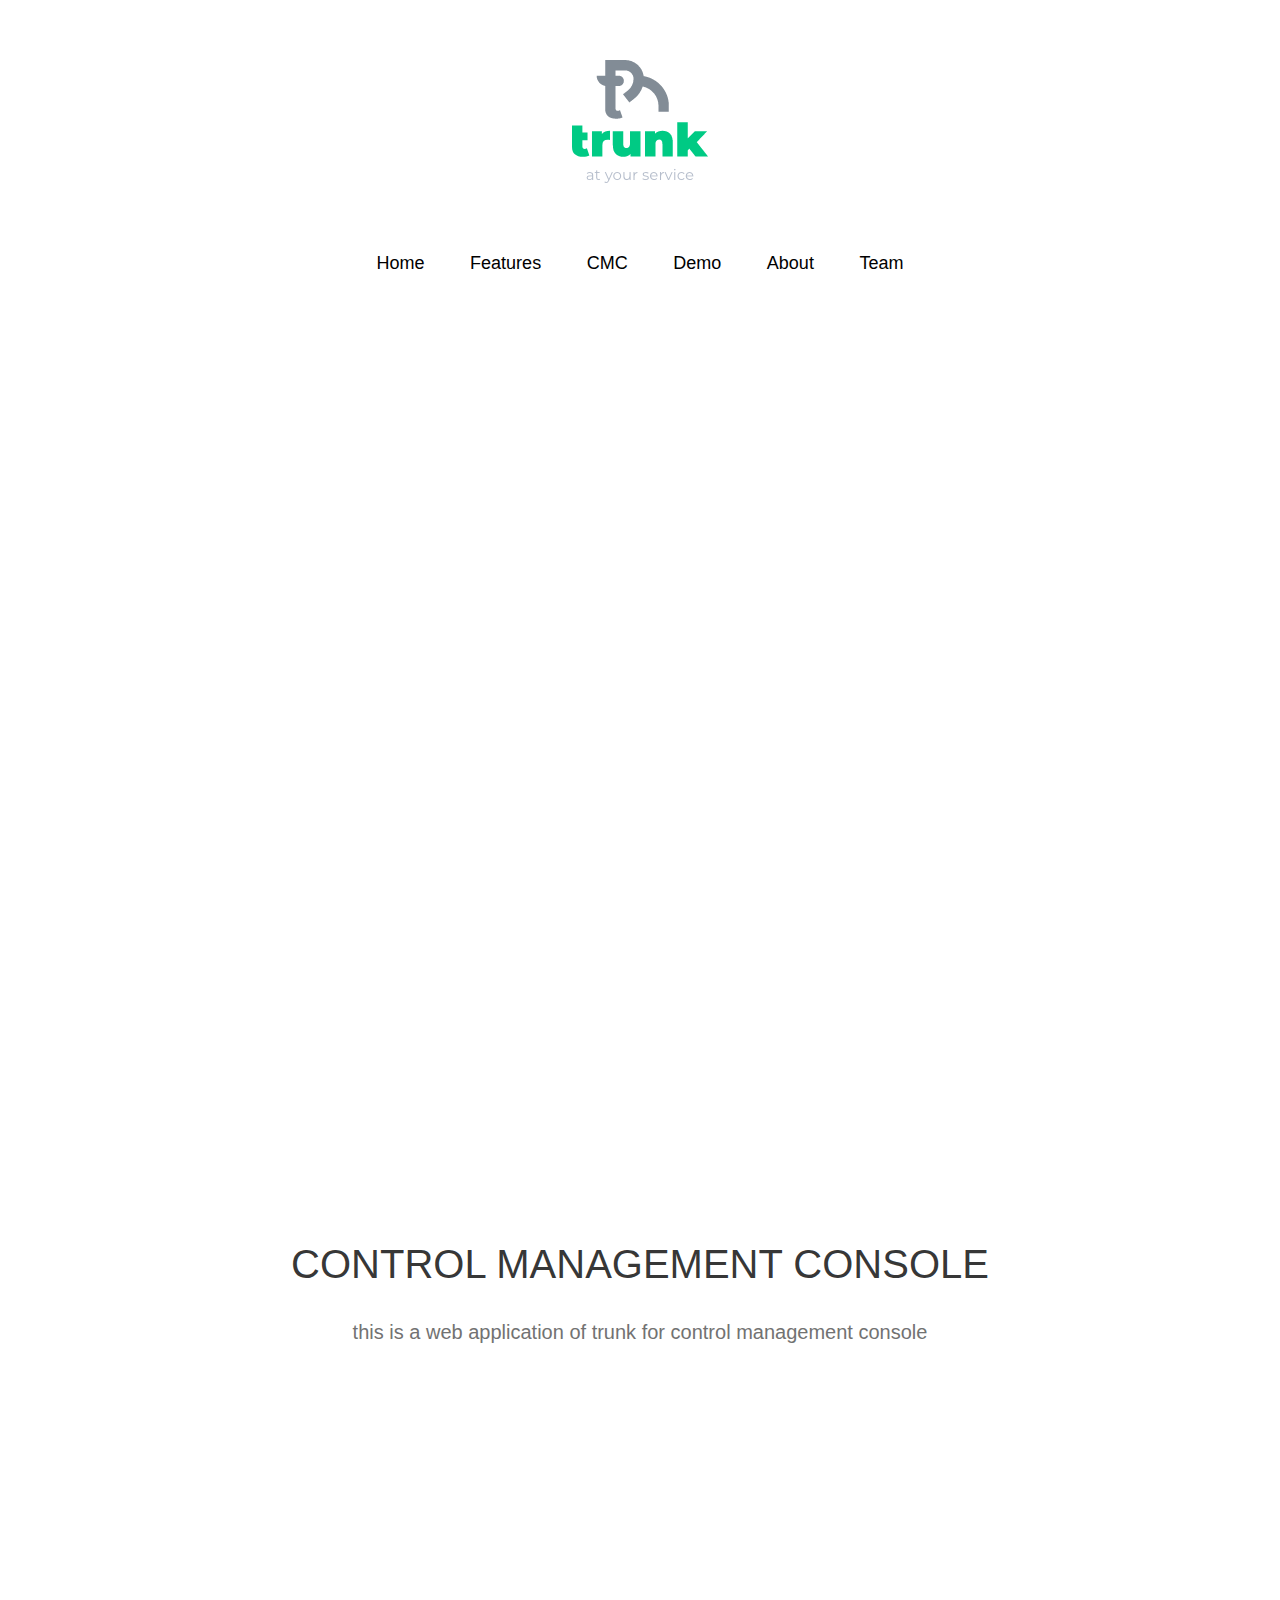
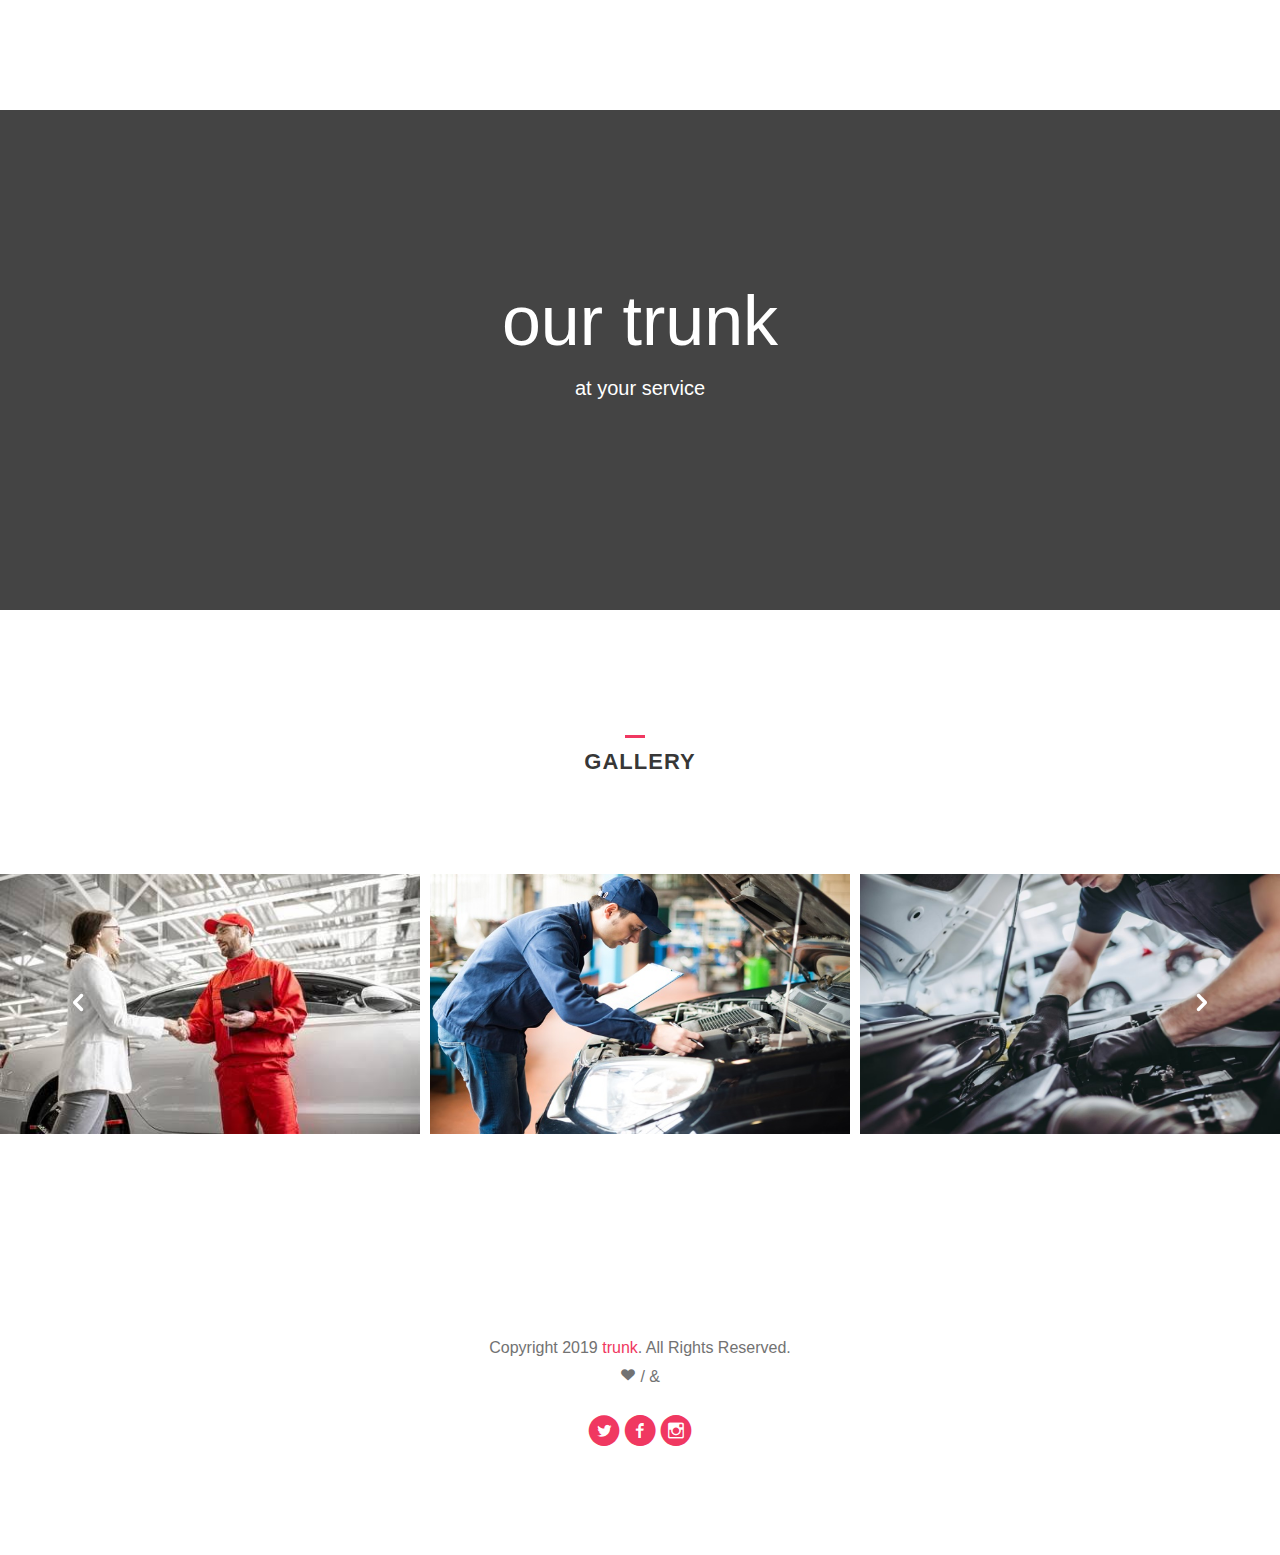
<file: index.html>
<!DOCTYPE html>
<!--[if lt IE 7]>      <html class="no-js lt-ie9 lt-ie8 lt-ie7"> <![endif]-->
<!--[if IE 7]>         <html class="no-js lt-ie9 lt-ie8"> <![endif]-->
<!--[if IE 8]>         <html class="no-js lt-ie9"> <![endif]-->
<!--[if gt IE 8]><!--> <html class="no-js"> <!--<![endif]-->
	<head>
	<meta charset="utf-8">
	<meta http-equiv="X-UA-Compatible" content="IE=edge">
	<title>Neos &mdash; 100% Free Fully Responsive HTML5 Template by FREEHTML5.co</title>
	<meta name="viewport" content="width=device-width, initial-scale=1">
	<meta name="description" content="Free HTML5 Template by FREEHTML5.CO" />
	<meta name="keywords" content="free html5, free template, free bootstrap, html5, css3, mobile first, responsive" />
	<meta name="author" content="FREEHTML5.CO" />

  <!-- 
	//////////////////////////////////////////////////////

	FREE HTML5 TEMPLATE 
	DESIGNED & DEVELOPED by FREEHTML5.CO
		
	Website: 		http://freehtml5.co/
	Email: 			info@freehtml5.co
	Twitter: 		http://twitter.com/fh5co
	Facebook: 		https://www.facebook.com/fh5co

	//////////////////////////////////////////////////////
	 -->

  	<!-- Facebook and Twitter integration -->
	<meta property="og:title" content=""/>
	<meta property="og:image" content=""/>
	<meta property="og:url" content=""/>
	<meta property="og:site_name" content=""/>
	<meta property="og:description" content=""/>
	<meta name="twitter:title" content="" />
	<meta name="twitter:image" content="" />
	<meta name="twitter:url" content="" />
	<meta name="twitter:card" content="" />

	<!-- Place favicon.ico and apple-touch-icon.png in the root directory -->
	<link rel="shortcut icon" href="favicon.ico">

	<!-- <link href='https://fonts.googleapis.com/css?family=Roboto:400,100,300,700' rel='stylesheet' type='text/css'> -->
	
	<!-- Animate.css -->
	<link rel="stylesheet" href="css/animate.css">
	<!-- Icomoon Icon Fonts-->
	<link rel="stylesheet" href="css/icomoon.css">
	<!-- Bootstrap  -->
	<link rel="stylesheet" href="css/bootstrap.css">
	<!-- Owl Carousel -->
	<link rel="stylesheet" href="css/owl.carousel.min.css">
	<link rel="stylesheet" href="css/owl.theme.default.min.css">

	<link rel="stylesheet" href="css/style.css">


	<!-- Modernizr JS -->
	<script src="js/modernizr-2.6.2.min.js"></script>
	<!-- FOR IE9 below -->
	<!--[if lt IE 9]>
	<script src="js/respond.min.js"></script>
	<![endif]-->

	</head>
	<body>
	<header>
		<div  class="container text-center">
			<img src="images/Logo_Color.png">

			<div class="fh5co-navbar-brand">


			</div>
			<nav id="fh5co-main-nav" role="navigation">
				<ul>
					<li><a href="index.html" class="active">Home</a></li>
					<li><a href="work.html">Features</a></li>
					<li><a href="services.html">CMC</a></li>
					<li><a href="about.html">Demo</a></li>
					<li><a href="about.html">About</a></li>
					<li><a href="about.html">Team</a></li>

				</ul>
			</nav>
		</div>
	</header>
	
	<div class="owl-carousel owl-carousel1 owl-carousel-fullwidth fh5co-light-arrow animate-box" data-animate-effect="fadeIn">
		<div class="item"><a href="images/featured-1.jpg" class="image-popup"><img src="images/car2.jpg" alt="image"></a></div>
		<div class="item"><a href="images/featured-2.jpg" class="image-popup"><img src="images/car1.jpeg" alt="image"></a></div>
	</div>




	<div id="fh5co-intro-section">
		<div class="container">
			<div class="row">
				<div class="col-md-12 text-center">
					<h2 >CONTROL MANAGEMENT CONSOLE</h2>
					<p>this is a web application of trunk for control management console </p>

				</div>
			</div>
		</div>
	</div><!-- end fh5co-intro-section -->
	<div id="fh5co-common-section">
		<div class="container">
			<div class="heading-section text-center">

			</div>
			<div class="row">
				<div class="col-md-10 col-md-offset-1">
					<div class="col-md-6 col-sm-6 services-num services-num-text-right">
						<span class="number-holder"></span>
						<div class="desc">
							<h3></h3>
							<p></p>
						</div>
					</div>
					<div class="col-md-6 col-sm-6 services-num">
						<span class="number-holder"></span>
						<div class="desc">
							<h3></h3>
							<p></p>
						</div>
					</div>
				</div>
			</div>
		</div>
	</div><!-- end fh5co-common-section -->
	<div class="fh5co-parallax" style="background-image: url(images/wall.jpg);" data-stellar-background-ratio="0.5">
		<div class="overlay"></div>
		<div class="container">
			<div class="row">
				<div class="col-md-8 col-md-offset-2 col-sm-12 col-sm-offset-0 col-xs-12 col-xs-offset-0 text-center fh5co-table">
					<div class="fh5co-intro fh5co-table-cell" >
						<h1 class="text-center">our trunk</h1>
						<p>at your service</p>
					</div>
				</div>
			</div>
		</div>
	</div><!-- end: fh5co-parallax -->
	<!-- end: fh5co-services-section -->
	<div id="fh5co-featured-work-section">
		<div class="cotainer-fluid">
			<div class="heading-section text-center">
				<h2>Gallery</h2>
			</div>
			<div class="owl-carousel owl-carousel2">
				<div class="item">
					<!-- <a href="#" class="image-popup"> -->
					<img src="images/gallery1.jpeg" alt="image" height="260">
					<a href="#" class="pop-up-overlay text-center">
						<div class="desc">
							<h3></h3>
							<span></span>
						</div>
					</a>
				</div>
				<div class="item">
					<img src="images/gallery2.jpg" alt="image" height="260">
					<a href="#" class="pop-up-overlay pop-up-overlay-color-2 text-center">
						<div class="desc">
							<h3></h3>
							<span></span>
						</div>
					</a>
				</div>
				<div class="item">
					<!-- <a href="#" class="image-popup"> -->
					<img src="images/gallery3.jpg" alt="image" height="260">
					<!-- </a> -->
					<a href="#" class="pop-up-overlay pop-up-overlay-color-3 text-center">
						<div class="desc">
							<h3></h3>
							<span></span>
						</div>
					</a>
				</div>
				<div class="item">
					<!-- <a href="#" class="image-popup"> -->
					<img src="images/gallery4.jpeg" alt="image" height="260">
					<!-- </a> -->
					<a href="#" class="pop-up-overlay pop-up-overlay-color-4 text-center">
						<div class="desc">
							<h3></h3>
							<span></span>
						</div>
					</a>
				</div>
				<div class="item">
					<!-- <a href="#" class="image-popup"> -->
					<img src="images/gallery5.jpeg" alt="image" height="260">
					<!-- </a> -->
					<a href="#" class="pop-up-overlay text-center">
						<div class="desc">
							<h3></h3>
							<span></span>
						</div>
					</a>
				</div>
				<div class="item">
					<!-- <a href="#" class="image-popup"> -->
					<img src="images/gallery6.jpeg" alt="image" height="260">
					<!-- </a> -->
					<a href="#" class="pop-up-overlay pop-up-overlay-color-2 text-center">
						<div class="desc">
							<h3></h3>
							<span></span>
						</div>
					</a>
				</div>

			</div>
		</div>
	</div><!-- end fh5co-featured-work-section -->


	<footer>
		<div id="footer" class="fh5co-border-line">
			<div class="container">
				<div class="row">
					<div class="col-md-8 col-md-offset-2 text-center">
						<p>Copyright 2019  <a href="#">trunk</a>. All Rights Reserved. <br> <i class="icon-heart3 love"></i> <a href="http://freehtml5.co/" target="_blank"></a> /  <a href="https://www.pexels.com/" target="_blank"></a> &amp; <a href="http://plmd.me/" target="_blank"></a> </p>
						<p class="fh5co-social-icons">
							<a href="#"><i class="icon-twitter-with-circle"></i></a>
							<a href="#"><i class="icon-facebook-with-circle"></i></a>
							<a href="#"><i class="icon-instagram-with-circle"></i></a>
						</p>
					</div>
				</div>
			</div>
		</div>
	</footer>

	<!-- jQuery -->
	<script src="js/jquery.min.js"></script>
	<!-- jQuery Easing -->
	<script src="js/jquery.easing.1.3.js"></script>
	<!-- Bootstrap -->
	<script src="js/bootstrap.min.js"></script>
	<!-- Waypoints -->
	<script src="js/jquery.waypoints.min.js"></script>
	<!-- Owl carousel -->
	<script src="js/owl.carousel.min.js"></script>
	<!-- Stellar -->
	<script src="js/jquery.stellar.min.js"></script>

	<!-- Main JS (Do not remove) -->
	<script src="js/main.js"></script>

	</body>
</html>
</file>
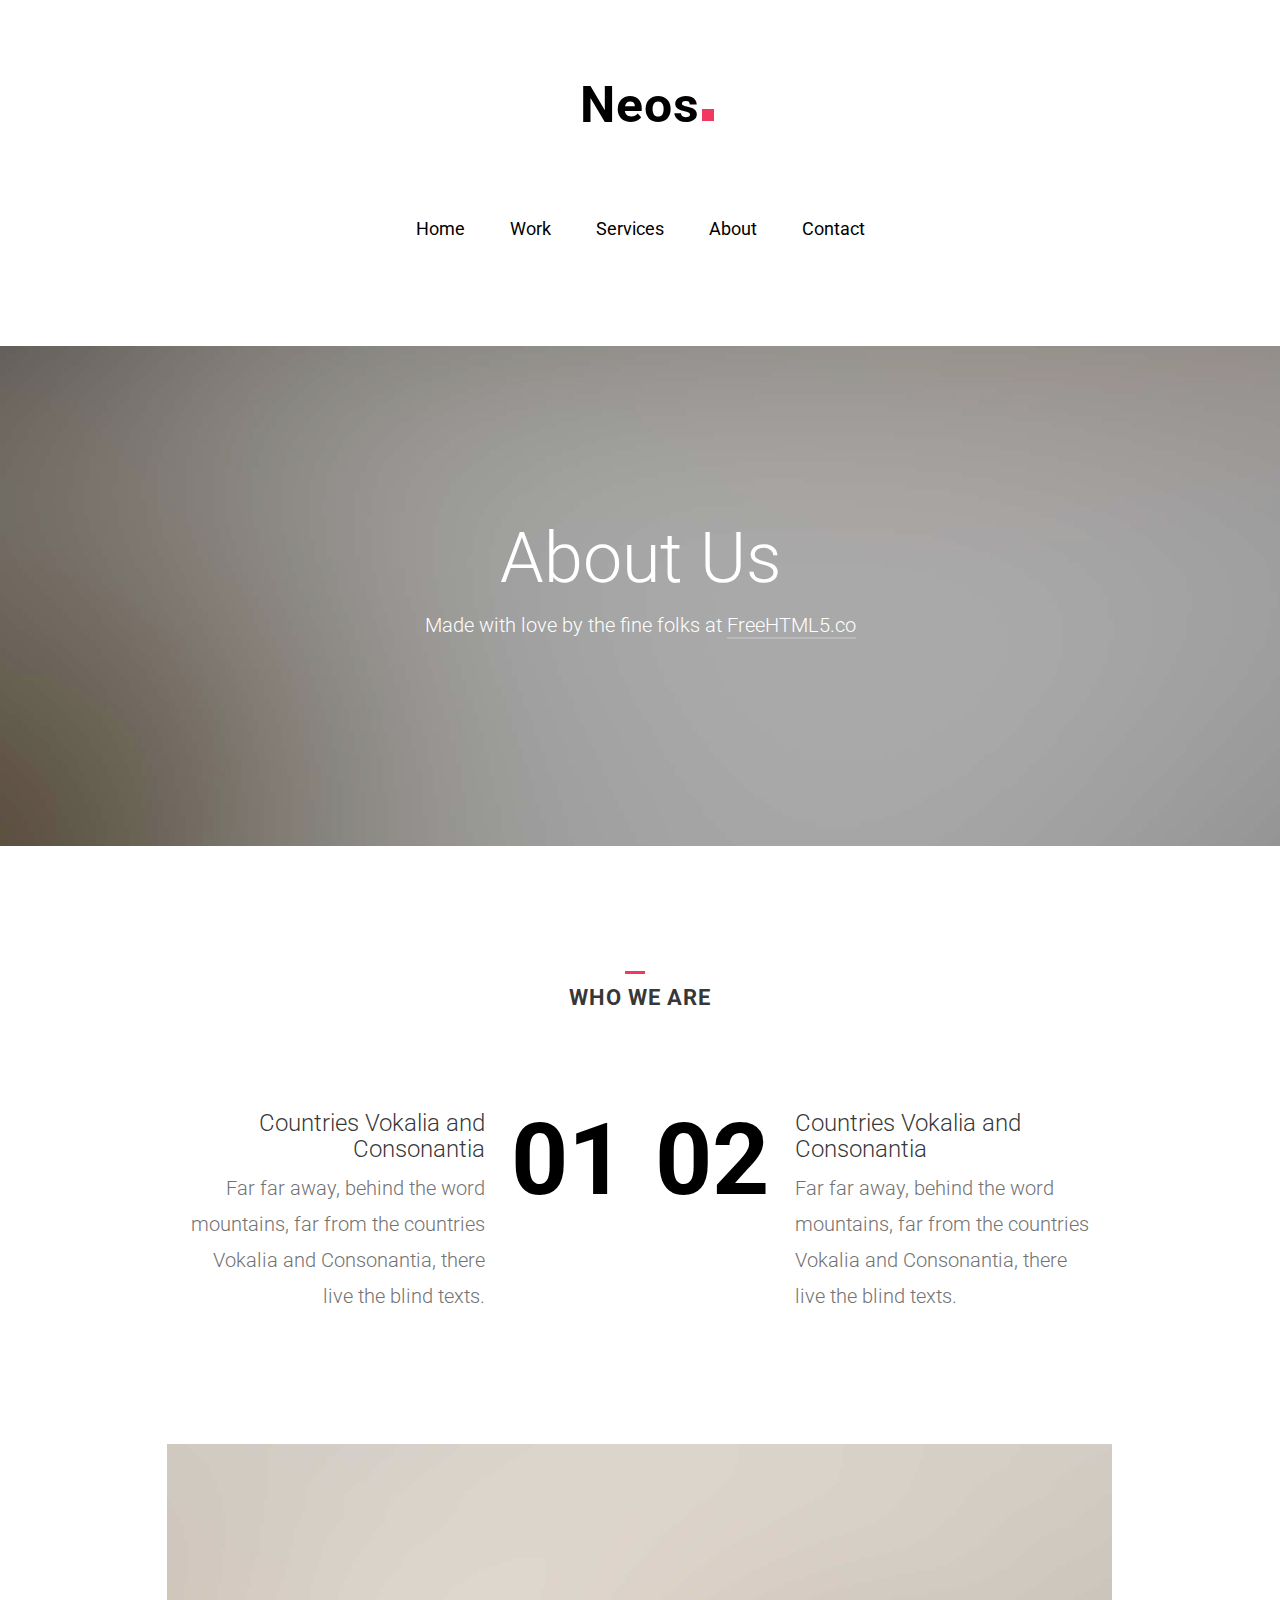
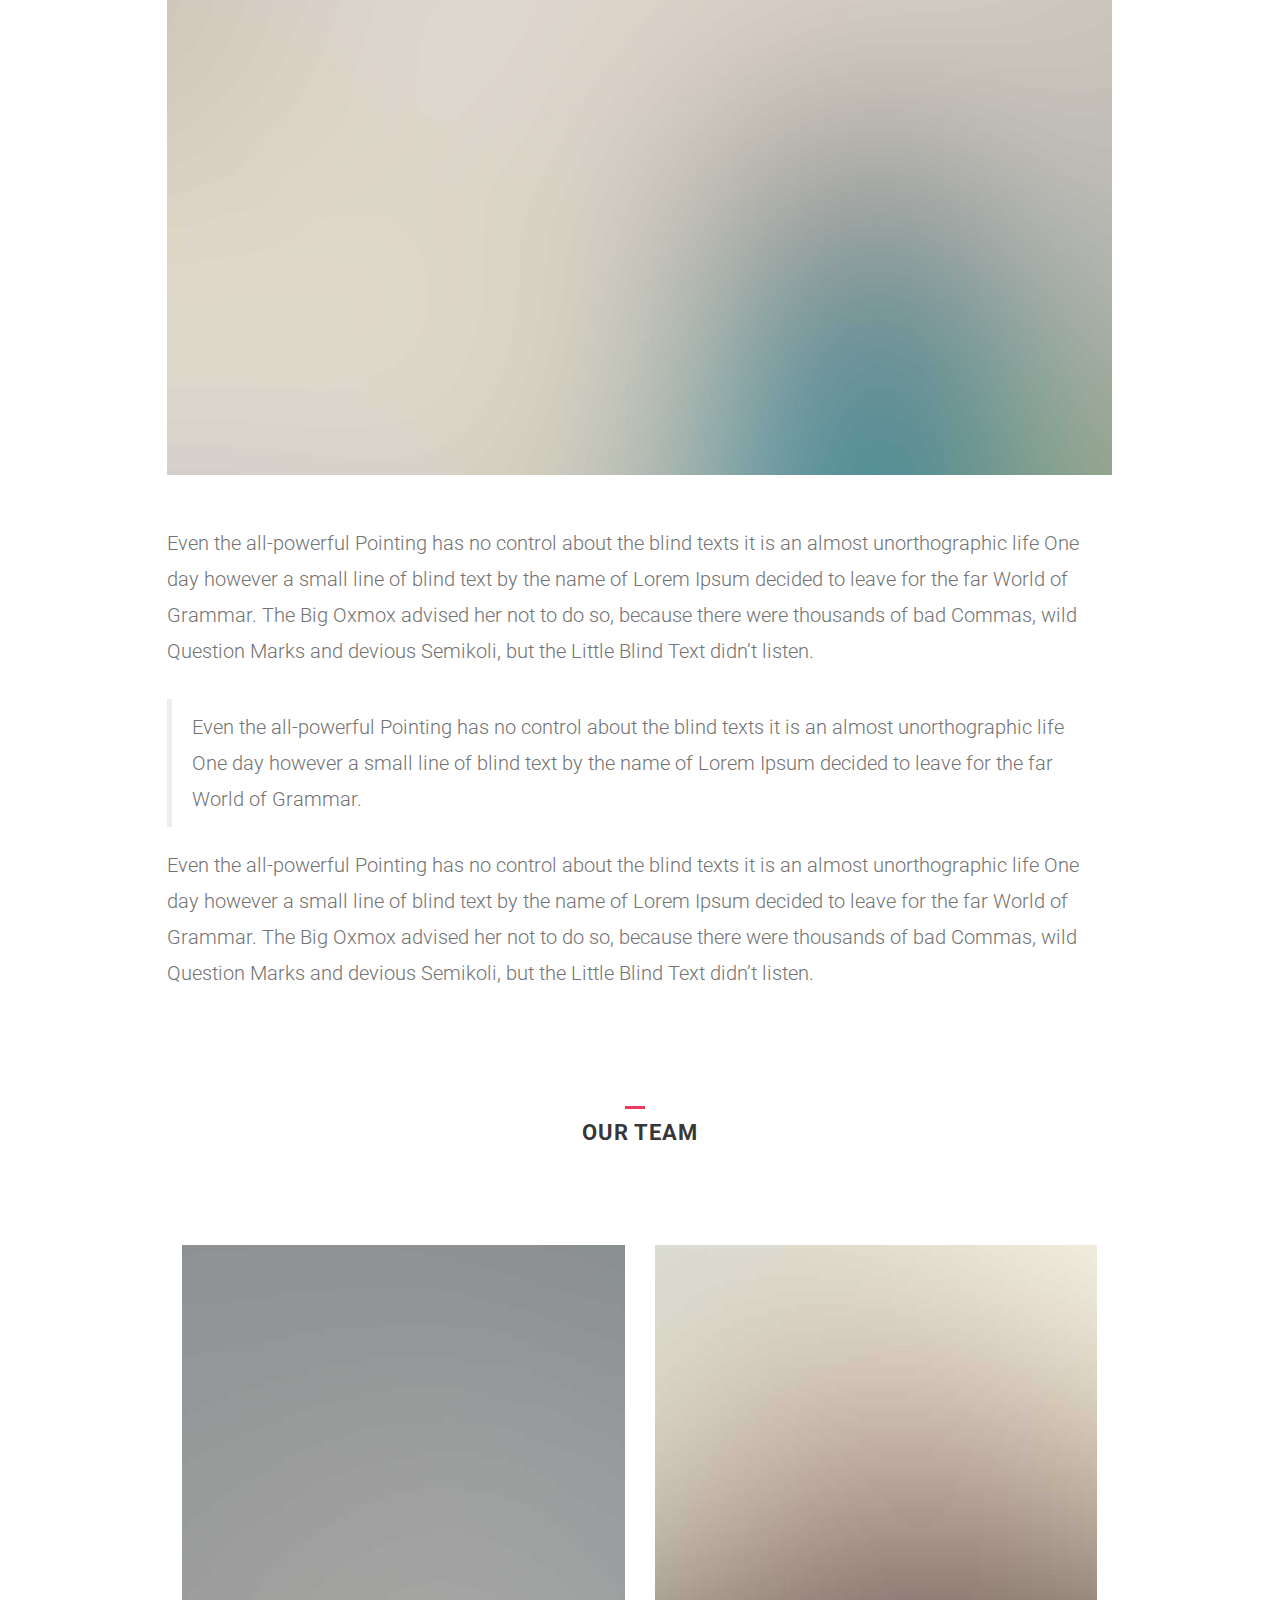
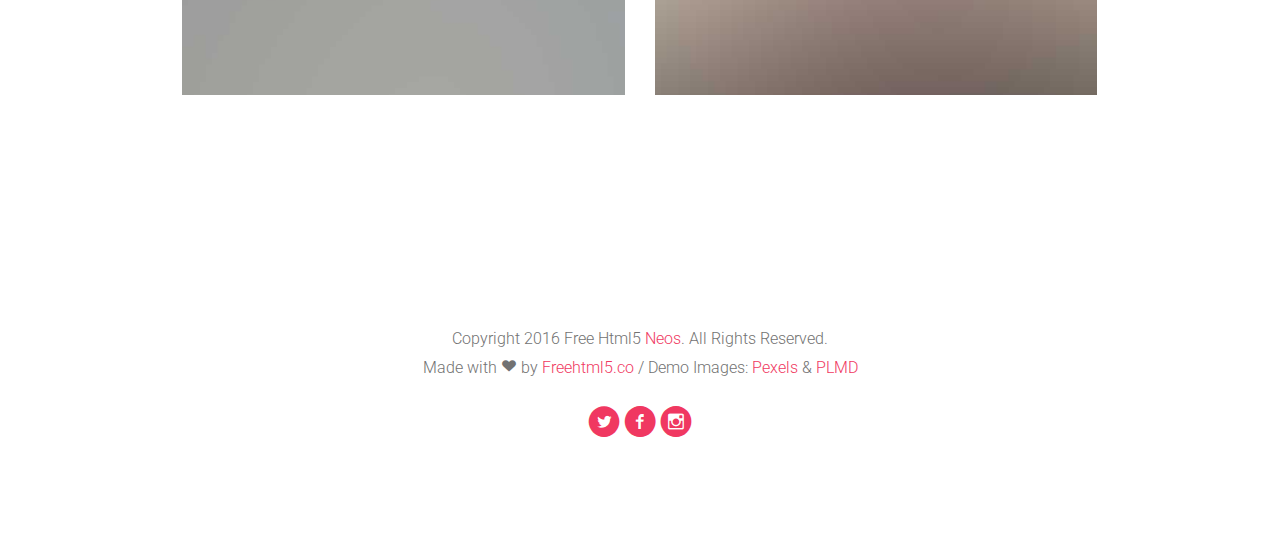
<file: about.html>
<!DOCTYPE html>
<!--[if lt IE 7]>      <html class="no-js lt-ie9 lt-ie8 lt-ie7"> <![endif]-->
<!--[if IE 7]>         <html class="no-js lt-ie9 lt-ie8"> <![endif]-->
<!--[if IE 8]>         <html class="no-js lt-ie9"> <![endif]-->
<!--[if gt IE 8]><!--> <html class="no-js"> <!--<![endif]-->
	<head>
	<meta charset="utf-8">
	<meta http-equiv="X-UA-Compatible" content="IE=edge">
	<title>Neos &mdash; 100% Free Fully Responsive HTML5 Template by FREEHTML5.co</title>
	<meta name="viewport" content="width=device-width, initial-scale=1">
	<meta name="description" content="Free HTML5 Template by FREEHTML5.CO" />
	<meta name="keywords" content="free html5, free template, free bootstrap, html5, css3, mobile first, responsive" />
	<meta name="author" content="FREEHTML5.CO" />

  <!-- 
	//////////////////////////////////////////////////////

	FREE HTML5 TEMPLATE 
	DESIGNED & DEVELOPED by FREEHTML5.CO
		
	Website: 		http://freehtml5.co/
	Email: 			info@freehtml5.co
	Twitter: 		http://twitter.com/fh5co
	Facebook: 		https://www.facebook.com/fh5co

	//////////////////////////////////////////////////////
	 -->

  	<!-- Facebook and Twitter integration -->
	<meta property="og:title" content=""/>
	<meta property="og:image" content=""/>
	<meta property="og:url" content=""/>
	<meta property="og:site_name" content=""/>
	<meta property="og:description" content=""/>
	<meta name="twitter:title" content="" />
	<meta name="twitter:image" content="" />
	<meta name="twitter:url" content="" />
	<meta name="twitter:card" content="" />

	<!-- Place favicon.ico and apple-touch-icon.png in the root directory -->
	<link rel="shortcut icon" href="favicon.ico">

	<link href='https://fonts.googleapis.com/css?family=Roboto:400,100,300,700' rel='stylesheet' type='text/css'>
	
	<!-- Animate.css -->
	<link rel="stylesheet" href="css/animate.css">
	<!-- Icomoon Icon Fonts-->
	<link rel="stylesheet" href="css/icomoon.css">
	<!-- Bootstrap  -->
	<link rel="stylesheet" href="css/bootstrap.css">

	<link rel="stylesheet" href="css/style.css">


	<!-- Modernizr JS -->
	<script src="js/modernizr-2.6.2.min.js"></script>
	<!-- FOR IE9 below -->
	<!--[if lt IE 9]>
	<script src="js/respond.min.js"></script>
	<![endif]-->

	</head>
	<body>
	<header>
		<div class="container text-center">
			<div class="fh5co-navbar-brand">
				<a class="fh5co-logo" href="index.html">Neos</a>
			</div>
			<nav id="fh5co-main-nav" role="navigation">
				<ul>
					<li><a href="index.html">Home</a></li>
					<li><a href="work.html">Work</a></li>
					<li><a href="services.html">Services</a></li>
					<li><a href="about.html" class="active">About</a></li>
					<li><a href="contact.html">Contact</a></li>
				</ul>
			</nav>
		</div>
	</header>
	<div class="fh5co-parallax" style="background-image: url(images/hero-1.jpg);" data-stellar-background-ratio="0.5">
		<div class="overlay"></div>
		<div class="container">
			<div class="row">
				<div class="col-md-8 col-md-offset-2 col-sm-12 col-sm-offset-0 col-xs-12 col-xs-offset-0 text-center fh5co-table">
					<div class="fh5co-intro fh5co-table-cell">
						<h1 class="text-center">About Us</h1>
						<p>Made with love by the fine folks at <a href="http://freehtml5.co">FreeHTML5.co</a></p>
					</div>
				</div>
			</div>
		</div>
	</div><!-- end: fh5co-parallax -->
	<div id="fh5co-common-section">
		<div class="container">
			<div class="heading-section text-center">
				<h2>Who we are</h2>
			</div>
			<div class="row about">
				<div class="col-md-10 col-md-offset-1">
					<div class="col-md-6 col-sm-6 services-num services-num-text-right">
						<span class="number-holder">01</span>
						<div class="desc">
							<h3>Countries Vokalia and Consonantia</h3>
							<p>Far far away, behind the word mountains, far from the countries Vokalia and Consonantia, there live the blind texts.</p>
						</div>
					</div>
					<div class="col-md-6 col-sm-6 services-num">
						<span class="number-holder">02</span>
						<div class="desc">
							<h3>Countries Vokalia and Consonantia</h3>
							<p>Far far away, behind the word mountains, far from the countries Vokalia and Consonantia, there live the blind texts.</p>
						</div>
					</div>
				</div>
			</div>
			<div class="row about">
				<div class="col-md-10 col-md-offset-1">
					<img class="img-responsive" src="images/about.jpg" alt="About">
				</div>
				<div class="col-md-10 col-md-offset-1">
					<p>Even the all-powerful Pointing has no control about the blind texts it is an almost unorthographic life One day however a small line of blind text by the name of Lorem Ipsum decided to leave for the far World of Grammar. The Big Oxmox advised her not to do so, because there were thousands of bad Commas, wild Question Marks and devious Semikoli, but the Little Blind Text didn’t listen.</p>
					<blockquote>
					  <p>Even the all-powerful Pointing has no control about the blind texts it is an almost unorthographic life One day however a small line of blind text by the name of Lorem Ipsum decided to leave for the far World of Grammar.</p>
					</blockquote>
					<p>Even the all-powerful Pointing has no control about the blind texts it is an almost unorthographic life One day however a small line of blind text by the name of Lorem Ipsum decided to leave for the far World of Grammar. The Big Oxmox advised her not to do so, because there were thousands of bad Commas, wild Question Marks and devious Semikoli, but the Little Blind Text didn’t listen.</p>
				</div>
			</div>
			<div class="heading-section text-center">
				<h2>Our Team</h2>
			</div>
			<div class="row about">
				<div class="col-md-10 col-md-offset-1">
					<div class="col-md-6 col-sm-6">
						<div class="team-section-grid" style="background-image: url(images/author-6.jpg);">
							<div class="overlay-section">
								<div class="desc">
									<h3>John Doe</h3>
									<span>Chief Executive Officer</span>
									<p>Far far away, behind the word mountains, far from the countries Vokalia and Consonantia, there live the blind texts.</p>
									<p class="fh5co-social-icons">
										<a href="#"><i class="icon-twitter-with-circle"></i></a>
										<a href="#"><i class="icon-facebook-with-circle"></i></a>
										<a href="#"><i class="icon-instagram-with-circle"></i></a>
									</p>
								</div>
							</div>
						</div>
					</div>
					<div class="col-md-6 col-sm-6">
						<div class="team-section-grid" style="background-image: url(images/author-4.jpg);">
							<div class="overlay-section">
								<div class="desc">
									<h3>John Doe</h3>
									<span>Chief Executive Officer</span>
									<p>Far far away, behind the word mountains, far from the countries Vokalia and Consonantia, there live the blind texts.</p>
									<p class="fh5co-social-icons">
										<a href="#"><i class="icon-twitter-with-circle"></i></a>
										<a href="#"><i class="icon-facebook-with-circle"></i></a>
										<a href="#"><i class="icon-instagram-with-circle"></i></a>
									</p>
								</div>
							</div>
						</div>
					</div>
				</div>
			</div>
		</div>
	</div><!-- end fh5co-common-section -->
	<footer>
		<div id="footer" class="fh5co-border-line">
			<div class="container">
				<div class="row">
					<div class="col-md-8 col-md-offset-2 text-center">
						<p>Copyright 2016 Free Html5 <a href="#">Neos</a>. All Rights Reserved. <br>Made with <i class="icon-heart3 love"></i> by <a href="http://freehtml5.co/" target="_blank">Freehtml5.co</a> / Demo Images: <a href="https://www.pexels.com/" target="_blank">Pexels</a> &amp; <a href="http://plmd.me/" target="_blank">PLMD</a> </p>
						<p class="fh5co-social-icons">
							<a href="#"><i class="icon-twitter-with-circle"></i></a>
							<a href="#"><i class="icon-facebook-with-circle"></i></a>
							<a href="#"><i class="icon-instagram-with-circle"></i></a>
						</p>
					</div>
				</div>
			</div>
		</div>
	</footer>

	<!-- jQuery -->
	<script src="js/jquery.min.js"></script>
	<!-- jQuery Easing -->
	<script src="js/jquery.easing.1.3.js"></script>
	<!-- Bootstrap -->
	<script src="js/bootstrap.min.js"></script>
	<!-- Waypoints -->
	<script src="js/jquery.waypoints.min.js"></script>
	<!-- Owl carousel -->
	<script src="js/owl.carousel.min.js"></script>
	<!-- Stellar -->
	<script src="js/jquery.stellar.min.js"></script>

	<!-- Main JS (Do not remove) -->
	<script src="js/main.js"></script>

	</body>
</html>
</file>
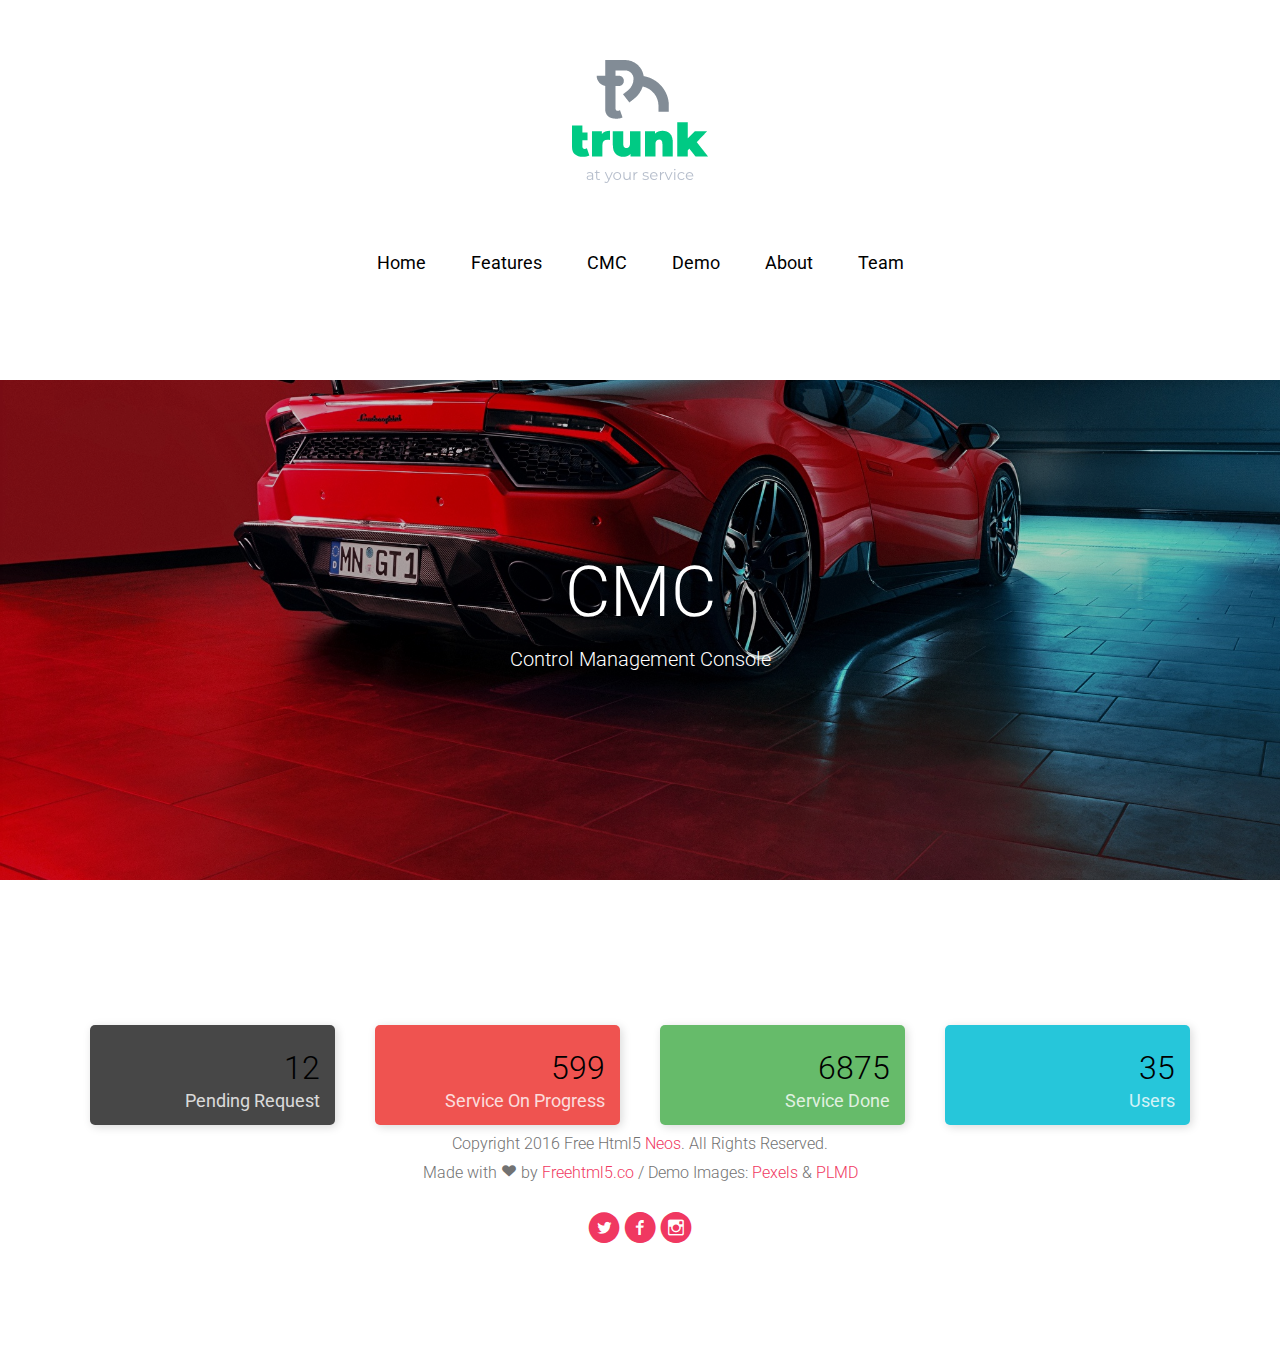
<file: services.html>
<!DOCTYPE html>
<!--[if lt IE 7]>      <html class="no-js lt-ie9 lt-ie8 lt-ie7"> <![endif]-->
<!--[if IE 7]>         <html class="no-js lt-ie9 lt-ie8"> <![endif]-->
<!--[if IE 8]>         <html class="no-js lt-ie9"> <![endif]-->
<!--[if gt IE 8]><!--> <html class="no-js"> <!--<![endif]-->
	<head>
	<meta charset="utf-8">
	<meta http-equiv="X-UA-Compatible" content="IE=edge">
	<title>Neos &mdash; 100% Free Fully Responsive HTML5 Template by FREEHTML5.co</title>
	<meta name="viewport" content="width=device-width, initial-scale=1">
	<meta name="description" content="Free HTML5 Template by FREEHTML5.CO" />
	<meta name="keywords" content="free html5, free template, free bootstrap, html5, css3, mobile first, responsive" />
	<meta name="author" content="FREEHTML5.CO" />

		<script src="//maxcdn.bootstrapcdn.com/bootstrap/4.1.1/js/bootstrap.min.js"></script>
		<script src="//cdnjs.cloudflare.com/ajax/libs/jquery/3.2.1/jquery.min.js"></script>


  <!-- 
	//////////////////////////////////////////////////////

	FREE HTML5 TEMPLATE 
	DESIGNED & DEVELOPED by FREEHTML5.CO
		
	Website: 		http://freehtml5.co/
	Email: 			info@freehtml5.co
	Twitter: 		http://twitter.com/fh5co
	Facebook: 		https://www.facebook.com/fh5co

	//////////////////////////////////////////////////////
	 -->

  	<!-- Facebook and Twitter integration -->
	<meta property="og:title" content=""/>
	<meta property="og:image" content=""/>
	<meta property="og:url" content=""/>
	<meta property="og:site_name" content=""/>
	<meta property="og:description" content=""/>
	<meta name="twitter:title" content="" />
	<meta name="twitter:image" content="" />
	<meta name="twitter:url" content="" />
	<meta name="twitter:card" content="" />

	<!-- Place favicon.ico and apple-touch-icon.png in the root directory -->
	<link rel="shortcut icon" href="favicon.ico">

		<link href="//maxcdn.bootstrapcdn.com/bootstrap/4.1.1/css/bootstrap.min.css" rel="stylesheet" id="bootstrap-css">

	<link href='https://fonts.googleapis.com/css?family=Roboto:400,100,300,700' rel='stylesheet' type='text/css'>
	
	<!-- Animate.css -->
	<link rel="stylesheet" href="css/animate.css">
	<!-- Icomoon Icon Fonts-->
	<link rel="stylesheet" href="css/icomoon.css">
	<!-- Bootstrap  -->
	<link rel="stylesheet" href="css/bootstrap.css">

	<link rel="stylesheet" href="css/style.css">


	<!-- Modernizr JS -->
	<script src="js/modernizr-2.6.2.min.js"></script>

		<script src="//maxcdn.bootstrapcdn.com/bootstrap/4.1.1/js/bootstrap.min.js"></script>
		<script src="//cdnjs.cloudflare.com/ajax/libs/jquery/3.2.1/jquery.min.js"></script>
	<!-- FOR IE9 below -->
	<!--[if lt IE 9]>
	<script src="js/respond.min.js"></script>
	<![endif]-->

	</head>
	<body>
	<header>
		<div  class="container text-center">
			<img src="images/Logo_Color.png">

			<div class="fh5co-navbar-brand">


			</div>
			<nav id="fh5co-main-nav" role="navigation">
				<ul>
					<li><a href="index.html" class="active">Home</a></li>
					<li><a href="work.html">Features</a></li>
					<li><a href="services.html">CMC</a></li>
					<li><a href="about.html">Demo</a></li>
					<li><a href="about.html">About</a></li>
					<li><a href="about.html">Team</a></li>

				</ul>
			</nav>
		</div>
	</header>
	
	<div class="fh5co-parallax" style="background-image: url(images/cmcwall.jpg);" data-stellar-background-ratio="0.5">
		<div class="overlay"></div>
		<div class="container">
			<div class="row">
				<div class="col-md-8 col-md-offset-2 col-sm-12 col-sm-offset-0 col-xs-12 col-xs-offset-0 text-center fh5co-table">
					<div class="fh5co-intro fh5co-table-cell">
						<h1 class="text-center">CMC</h1>
						<p>Control Management Console <a href="http://freehtml5.co"></a></p>
					</div>
				</div>
			</div>
		</div>
	</div>
	<!-- end: fh5co-parallax -->
	<div class="container">
		<div class="row">
			<div class="col-md-3">
				<i class="fa fa-code-fork"></i>
				<div class="card-counter primary">
					<i class="fa fa-code-fork"></i>
					<span class="count-numbers">12</span>
					<span class="count-name">Pending Request</span>
				</div>
			</div>

			<div class="col-md-3">
				<div class="card-counter danger">
					<i class="fa fa-ticket"></i>
					<i class="fa fa-database"></i>
					<span class="count-numbers">599</span>
					<span class="count-name">Service on Progress</span>
				</div>
			</div>

			<div class="col-md-3">
				<div class="card-counter success">
					<i class="fa fa-database"></i>
					<span class="count-numbers">6875</span>
					<span class="count-name">Service Done</span>
				</div>
			</div>
			<div class="col-md-3">
				<div class="card-counter info">
					<i class="fa fa-users"></i>
					<span class="count-numbers">35</span>
					<span class="count-name">Users</span>
				</div>
			</div>
		</div>
	</div>
	<footer>
		<div id="footer" class="fh5co-border-line">
			<div class="container">
				<div class="row">
					<div class="col-md-8 col-md-offset-2 text-center">
						<p>Copyright 2016 Free Html5 <a href="#">Neos</a>. All Rights Reserved. <br>Made with <i class="icon-heart3 love"></i> by <a href="http://freehtml5.co/" target="_blank">Freehtml5.co</a> / Demo Images: <a href="https://www.pexels.com/" target="_blank">Pexels</a> &amp; <a href="http://plmd.me/" target="_blank">PLMD</a> </p>
						<p class="fh5co-social-icons">
							<a href="#"><i class="icon-twitter-with-circle"></i></a>
							<a href="#"><i class="icon-facebook-with-circle"></i></a>
							<a href="#"><i class="icon-instagram-with-circle"></i></a>
						</p>
					</div>
				</div>
			</div>
		</div>
	</footer>

	<!-- jQuery -->
	<script src="js/jquery.min.js"></script>
	<!-- jQuery Easing -->
	<script src="js/jquery.easing.1.3.js"></script>
	<!-- Bootstrap -->
	<script src="js/bootstrap.min.js"></script>
	<!-- Waypoints -->
	<script src="js/jquery.waypoints.min.js"></script>
	<!-- Owl carousel -->
	<script src="js/owl.carousel.min.js"></script>
	<!-- Stellar -->
	<script src="js/jquery.stellar.min.js"></script>

	<!-- Main JS (Do not remove) -->
	<script src="js/main.js"></script>

	</body>
</html>
</file>
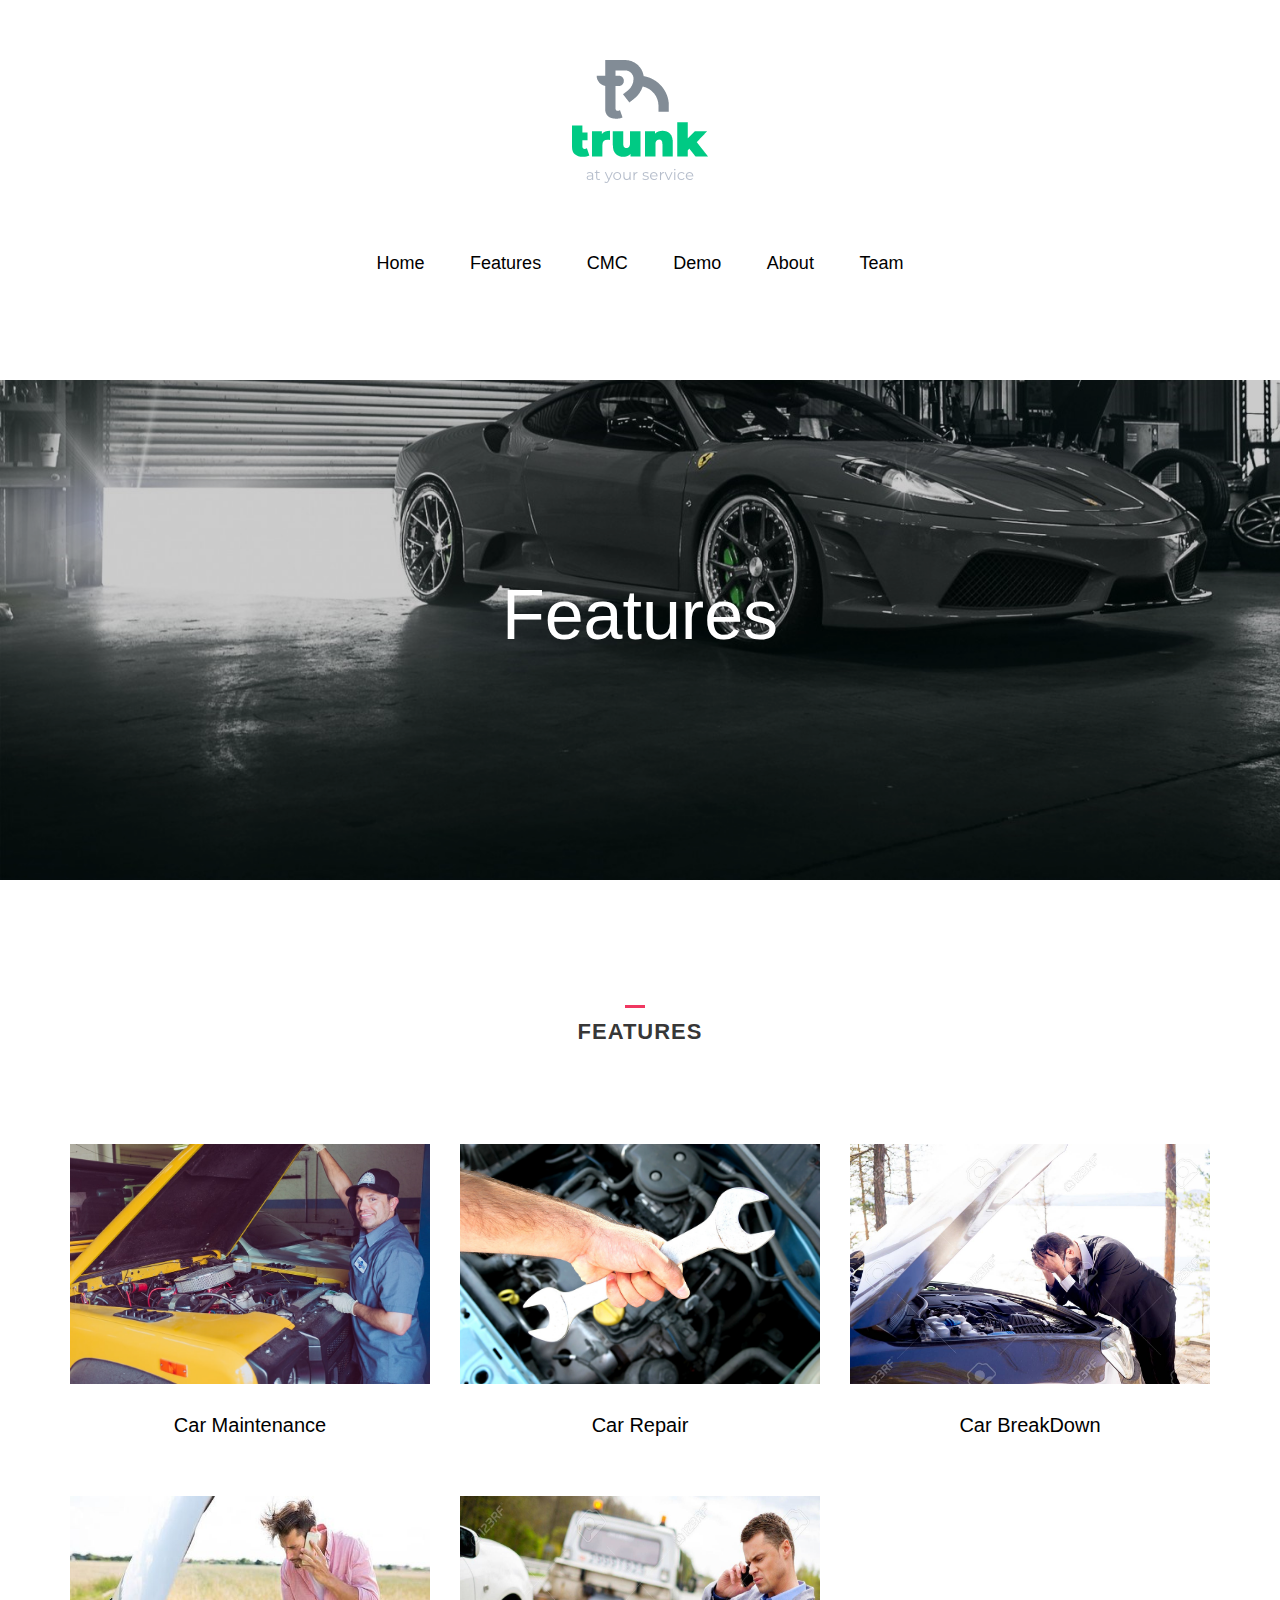
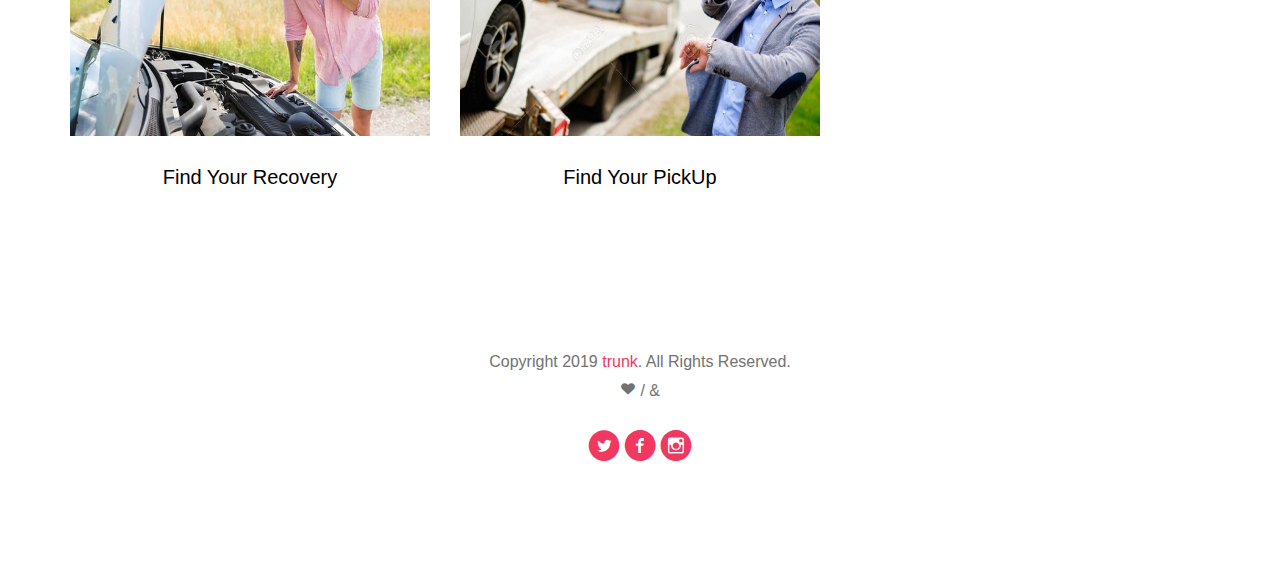
<file: work.html>
<!DOCTYPE html>
<!--[if lt IE 7]>      <html class="no-js lt-ie9 lt-ie8 lt-ie7"> <![endif]-->
<!--[if IE 7]>         <html class="no-js lt-ie9 lt-ie8"> <![endif]-->
<!--[if IE 8]>         <html class="no-js lt-ie9"> <![endif]-->
<!--[if gt IE 8]><!--> <html class="no-js"> <!--<![endif]-->
	<head>
	<meta charset="utf-8">
	<meta http-equiv="X-UA-Compatible" content="IE=edge">
	<title>Neos &mdash; 100% Free Fully Responsive HTML5 Template by FREEHTML5.co</title>
	<meta name="viewport" content="width=device-width, initial-scale=1">
	<meta name="description" content="Free HTML5 Template by FREEHTML5.CO" />
	<meta name="keywords" content="free html5, free template, free bootstrap, html5, css3, mobile first, responsive" />
	<meta name="author" content="FREEHTML5.CO" />

  <!-- 
	//////////////////////////////////////////////////////

	FREE HTML5 TEMPLATE 
	DESIGNED & DEVELOPED by FREEHTML5.CO
		
	Website: 		http://freehtml5.co/
	Email: 			info@freehtml5.co
	Twitter: 		http://twitter.com/fh5co
	Facebook: 		https://www.facebook.com/fh5co

	//////////////////////////////////////////////////////
	 -->

  	<!-- Facebook and Twitter integration -->
	<meta property="og:title" content=""/>
	<meta property="og:image" content=""/>
	<meta property="og:url" content=""/>
	<meta property="og:site_name" content=""/>
	<meta property="og:description" content=""/>
	<meta name="twitter:title" content="" />
	<meta name="twitter:image" content="" />
	<meta name="twitter:url" content="" />
	<meta name="twitter:card" content="" />

	<!-- Place favicon.ico and apple-touch-icon.png in the root directory -->
	<link rel="shortcut icon" href="favicon.ico">

	<!-- <link href='https://fonts.googleapis.com/css?family=Roboto:400,100,300,700' rel='stylesheet' type='text/css'> -->
	
	<!-- Animate.css -->
	<link rel="stylesheet" href="css/animate.css">
	<!-- Icomoon Icon Fonts-->
	<link rel="stylesheet" href="css/icomoon.css">
	<!-- Bootstrap  -->
	<link rel="stylesheet" href="css/bootstrap.css">

	<link rel="stylesheet" href="css/style.css">


	<!-- Modernizr JS -->
	<script src="js/modernizr-2.6.2.min.js"></script>
	<!-- FOR IE9 below -->
	<!--[if lt IE 9]>
	<script src="js/respond.min.js"></script>
	<![endif]-->

	</head>
	<body>
	<header>
		<div  class="container text-center">
			<img src="images/Logo_Color.png">

			<div class="fh5co-navbar-brand">


			</div>
			<nav id="fh5co-main-nav" role="navigation">
				<ul>
					<li><a href="index.html" class="active">Home</a></li>
					<li><a href="work.html">Features</a></li>
					<li><a href="services.html">CMC</a></li>
					<li><a href="about.html">Demo</a></li>
					<li><a href="about.html">About</a></li>
					<li><a href="about.html">Team</a></li>

				</ul>
			</nav>
		</div>
	</header>
	<div class="fh5co-parallax" style="background-image: url(images/fwall1.jpg);" data-stellar-background-ratio="0.5">
		<div class="overlay"></div>
		<div class="container">
			<div class="row">
				<div class="col-md-8 col-md-offset-2 col-sm-12 col-sm-offset-0 col-xs-12 col-xs-offset-0 text-center fh5co-table">
					<div class="fh5co-intro fh5co-table-cell">
						<h1 class="text-center">Features</h1>
						<p> <a href="http://freehtml5.co"></a></p>
					</div>
				</div>
			</div>
		</div>
	</div>
	<div class="heading-section text-center">
		<h2>Features</h2>
	</div><!-- end: fh5co-parallax -->
	<div id="fh5co-work-section">
		<div class="container">
			<div class="row text-center">
				<div class="col-md-4 col-sm-6">
					<div class="fh5co-grid-work">
						<div class="work-holder">
							<a href="#"><img src="images/maintenance.jpeg" alt="Work" height="240"></a>
							<a href="#" class="inner-overlay"><p class="over">For Maintaining your car can easy </p></a>
						</div>
						<div class="desc">
							<h3><a href="#">Car Maintenance</a></h3>
							<span></span>
						</div>
					</div>
				</div>
				<div class="col-md-4 col-sm-6">
					<div class="fh5co-grid-work">
						<div class="work-holder">
							<a href="#"><img src="images/repair.jpg" alt="Work" height="240"></a>
							<a href="#" class="inner-overlay inner-overlay-2"><p class="over">Repair Your Car Easily with trunk</p></a>
						</div>
						<div class="desc">
							<h3><a href="#">Car Repair</a></h3>
							<span></span>
						</div>
					</div>
				</div>
				<div class="col-md-4 col-sm-6">
					<div class="fh5co-grid-work">
						<div class="work-holder">
							<a href="#"><img src="images/breakdown.jpg" alt="Work" height="240"></a>
							<a href="#" class="inner-overlay inner-overlay-3"><p class="over">trunk Can help you from your car Breakdown</p></a>
						</div>
						<div class="desc">
							<h3><a href="#">Car BreakDown</a></h3>
							<span></span>
						</div>
					</div>
				</div>
				<div class="col-md-4 col-sm-6">
					<div class="fh5co-grid-work">
						<div class="work-holder">
							<a href="#"><img src="images/car-breakdown.jpg" alt="Work" height="240"></a>
							<a href="#" class="inner-overlay inner-overlay-4"><p class="over">Find your car recover quckly</p></a>
						</div>
						<div class="desc">
							<h3><a href="#">Find Your Recovery</a></h3>
							<span></span>
						</div>
					</div>
				</div>
				<div class="col-md-4 col-sm-6">
					<div class="fh5co-grid-work">
						<div class="work-holder">
							<a href="#"><img src="images/pickup.jpg" height="240" alt="Work"></a>
							<a href="#" class="inner-overlay inner-overlay-5"><p class="over">You can find car pickup</p></a>
						</div>
						<div class="desc">
							<h3><a href="#">Find Your PickUp</a></h3>
							<span></span>
						</div>
					</div>
				</div>

			</div>
		</div>
	</div>
	<footer>
		<div id="footer" class="fh5co-border-line">
			<div class="container">
				<div class="row">
					<div class="col-md-8 col-md-offset-2 text-center">
						<p>Copyright 2019  <a href="#">trunk</a>. All Rights Reserved. <br> <i class="icon-heart3 love"></i> <a href="http://freehtml5.co/" target="_blank"></a> /  <a href="https://www.pexels.com/" target="_blank"></a> &amp; <a href="http://plmd.me/" target="_blank"></a> </p>
						<p class="fh5co-social-icons">
							<a href="#"><i class="icon-twitter-with-circle"></i></a>
							<a href="#"><i class="icon-facebook-with-circle"></i></a>
							<a href="#"><i class="icon-instagram-with-circle"></i></a>
						</p>
					</div>
				</div>
			</div>
		</div>
	</footer>


	<!-- jQuery -->
	<script src="js/jquery.min.js"></script>
	<!-- jQuery Easing -->
	<script src="js/jquery.easing.1.3.js"></script>
	<!-- Bootstrap -->
	<script src="js/bootstrap.min.js"></script>
	<!-- Waypoints -->
	<script src="js/jquery.waypoints.min.js"></script>
	<!-- Owl carousel -->
	<script src="js/owl.carousel.min.js"></script>
	<!-- Stellar -->
	<script src="js/jquery.stellar.min.js"></script>

	<!-- Main JS (Do not remove) -->
	<script src="js/main.js"></script>

	</body>
</html>
</file>
<file: css/icomoon.css>
@font-face {
    font-family: 'icomoon';
    src:    url('fonts/icomoon.eot?1oniuf');
    src:    url('fonts/icomoon.eot?1oniuf#iefix') format('embedded-opentype'),
        url('fonts/icomoon.ttf?1oniuf') format('truetype'),
        url('fonts/icomoon.woff?1oniuf') format('woff'),
        url('fonts/icomoon.svg?1oniuf#icomoon') format('svg');
    font-weight: normal;
    font-style: normal;
}

[class^="icon-"], [class*=" icon-"] {
    /* use !important to prevent issues with browser extensions that change fonts */
    font-family: 'icomoon' !important;
    speak: none;
    font-style: normal;
    font-weight: normal;
    font-variant: normal;
    text-transform: none;
    line-height: 1;

    /* Better Font Rendering =========== */
    -webkit-font-smoothing: antialiased;
    -moz-osx-font-smoothing: grayscale;
}

.icon-mobile:before {
    content: "\e000";
}
.icon-laptop:before {
    content: "\e001";
}
.icon-desktop:before {
    content: "\e002";
}
.icon-tablet:before {
    content: "\e003";
}
.icon-phone:before {
    content: "\e004";
}
.icon-document:before {
    content: "\e005";
}
.icon-documents:before {
    content: "\e006";
}
.icon-search:before {
    content: "\e007";
}
.icon-clipboard:before {
    content: "\e008";
}
.icon-newspaper:before {
    content: "\e009";
}
.icon-notebook:before {
    content: "\e00a";
}
.icon-book-open:before {
    content: "\e00b";
}
.icon-browser:before {
    content: "\e00c";
}
.icon-calendar:before {
    content: "\e00d";
}
.icon-presentation:before {
    content: "\e00e";
}
.icon-picture:before {
    content: "\e00f";
}
.icon-pictures:before {
    content: "\e010";
}
.icon-video:before {
    content: "\e011";
}
.icon-camera:before {
    content: "\e012";
}
.icon-printer:before {
    content: "\e013";
}
.icon-toolbox:before {
    content: "\e014";
}
.icon-briefcase:before {
    content: "\e015";
}
.icon-wallet:before {
    content: "\e016";
}
.icon-gift:before {
    content: "\e017";
}
.icon-bargraph:before {
    content: "\e018";
}
.icon-grid:before {
    content: "\e019";
}
.icon-expand:before {
    content: "\e01a";
}
.icon-focus:before {
    content: "\e01b";
}
.icon-edit:before {
    content: "\e01c";
}
.icon-adjustments:before {
    content: "\e01d";
}
.icon-ribbon:before {
    content: "\e01e";
}
.icon-hourglass:before {
    content: "\e01f";
}
.icon-lock:before {
    content: "\e020";
}
.icon-megaphone:before {
    content: "\e021";
}
.icon-shield:before {
    content: "\e022";
}
.icon-trophy:before {
    content: "\e023";
}
.icon-flag:before {
    content: "\e024";
}
.icon-map:before {
    content: "\e025";
}
.icon-puzzle:before {
    content: "\e026";
}
.icon-basket:before {
    content: "\e027";
}
.icon-envelope:before {
    content: "\e028";
}
.icon-streetsign:before {
    content: "\e029";
}
.icon-telescope:before {
    content: "\e02a";
}
.icon-gears:before {
    content: "\e02b";
}
.icon-key:before {
    content: "\e02c";
}
.icon-paperclip:before {
    content: "\e02d";
}
.icon-attachment:before {
    content: "\e02e";
}
.icon-pricetags:before {
    content: "\e02f";
}
.icon-lightbulb:before {
    content: "\e030";
}
.icon-layers:before {
    content: "\e031";
}
.icon-pencil:before {
    content: "\e032";
}
.icon-tools:before {
    content: "\e033";
}
.icon-tools-2:before {
    content: "\e034";
}
.icon-scissors:before {
    content: "\e035";
}
.icon-paintbrush:before {
    content: "\e036";
}
.icon-magnifying-glass:before {
    content: "\e037";
}
.icon-circle-compass:before {
    content: "\e038";
}
.icon-linegraph:before {
    content: "\e039";
}
.icon-mic:before {
    content: "\e03a";
}
.icon-strategy:before {
    content: "\e03b";
}
.icon-beaker:before {
    content: "\e03c";
}
.icon-caution:before {
    content: "\e03d";
}
.icon-recycle:before {
    content: "\e03e";
}
.icon-anchor:before {
    content: "\e03f";
}
.icon-profile-male:before {
    content: "\e040";
}
.icon-profile-female:before {
    content: "\e041";
}
.icon-bike:before {
    content: "\e042";
}
.icon-wine:before {
    content: "\e043";
}
.icon-hotairballoon:before {
    content: "\e044";
}
.icon-globe:before {
    content: "\e045";
}
.icon-genius:before {
    content: "\e046";
}
.icon-map-pin:before {
    content: "\e047";
}
.icon-dial:before {
    content: "\e048";
}
.icon-chat:before {
    content: "\e049";
}
.icon-heart:before {
    content: "\e04a";
}
.icon-cloud:before {
    content: "\e04b";
}
.icon-upload:before {
    content: "\e04c";
}
.icon-download:before {
    content: "\e04d";
}
.icon-target:before {
    content: "\e04e";
}
.icon-hazardous:before {
    content: "\e04f";
}
.icon-piechart:before {
    content: "\e050";
}
.icon-speedometer:before {
    content: "\e051";
}
.icon-global:before {
    content: "\e052";
}
.icon-compass:before {
    content: "\e053";
}
.icon-lifesaver:before {
    content: "\e054";
}
.icon-clock:before {
    content: "\e055";
}
.icon-aperture:before {
    content: "\e056";
}
.icon-quote:before {
    content: "\e057";
}
.icon-scope:before {
    content: "\e058";
}
.icon-alarmclock:before {
    content: "\e059";
}
.icon-refresh:before {
    content: "\e05a";
}
.icon-happy:before {
    content: "\e05b";
}
.icon-sad:before {
    content: "\e05c";
}
.icon-facebook:before {
    content: "\e05d";
}
.icon-twitter:before {
    content: "\e05e";
}
.icon-googleplus:before {
    content: "\e05f";
}
.icon-rss:before {
    content: "\e060";
}
.icon-tumblr:before {
    content: "\e061";
}
.icon-linkedin:before {
    content: "\e062";
}
.icon-dribbble:before {
    content: "\e063";
}
.icon-box2:before {
    content: "\ea82";
}
.icon-write:before {
    content: "\ea83";
}
.icon-clock2:before {
    content: "\ea84";
}
.icon-reply2:before {
    content: "\ea85";
}
.icon-reply-all2:before {
    content: "\ea86";
}
.icon-forward2:before {
    content: "\ea87";
}
.icon-flag2:before {
    content: "\ea88";
}
.icon-search2:before {
    content: "\ea89";
}
.icon-trash2:before {
    content: "\ea8a";
}
.icon-envelope2:before {
    content: "\ea8b";
}
.icon-bubble:before {
    content: "\ea8c";
}
.icon-bubbles:before {
    content: "\ea8d";
}
.icon-user2:before {
    content: "\ea8e";
}
.icon-users2:before {
    content: "\ea8f";
}
.icon-cloud2:before {
    content: "\ea90";
}
.icon-download2:before {
    content: "\ea91";
}
.icon-upload2:before {
    content: "\ea92";
}
.icon-rain:before {
    content: "\ea93";
}
.icon-sun:before {
    content: "\ea94";
}
.icon-moon2:before {
    content: "\ea95";
}
.icon-bell2:before {
    content: "\ea96";
}
.icon-folder2:before {
    content: "\ea97";
}
.icon-pin2:before {
    content: "\ea98";
}
.icon-sound2:before {
    content: "\ea99";
}
.icon-microphone:before {
    content: "\ea9a";
}
.icon-camera2:before {
    content: "\ea9b";
}
.icon-image2:before {
    content: "\ea9c";
}
.icon-cog2:before {
    content: "\ea9d";
}
.icon-calendar2:before {
    content: "\ea9e";
}
.icon-book2:before {
    content: "\ea9f";
}
.icon-map-marker:before {
    content: "\eaa0";
}
.icon-store:before {
    content: "\eaa1";
}
.icon-support:before {
    content: "\eaa2";
}
.icon-tag2:before {
    content: "\eaa3";
}
.icon-heart2:before {
    content: "\eaa4";
}
.icon-video-camera:before {
    content: "\eaa5";
}
.icon-trophy2:before {
    content: "\eaa6";
}
.icon-cart:before {
    content: "\eaa7";
}
.icon-eye2:before {
    content: "\eaa8";
}
.icon-cancel:before {
    content: "\eaa9";
}
.icon-chart:before {
    content: "\eaaa";
}
.icon-target2:before {
    content: "\eaab";
}
.icon-printer2:before {
    content: "\eaac";
}
.icon-location2:before {
    content: "\eaad";
}
.icon-bookmark2:before {
    content: "\eaae";
}
.icon-monitor:before {
    content: "\eaaf";
}
.icon-cross2:before {
    content: "\eab0";
}
.icon-plus2:before {
    content: "\eab1";
}
.icon-left:before {
    content: "\eab2";
}
.icon-up:before {
    content: "\eab3";
}
.icon-browser2:before {
    content: "\eab4";
}
.icon-windows:before {
    content: "\eab5";
}
.icon-switch2:before {
    content: "\eab6";
}
.icon-dashboard:before {
    content: "\eab7";
}
.icon-play:before {
    content: "\eab8";
}
.icon-fast-forward:before {
    content: "\eab9";
}
.icon-next:before {
    content: "\eaba";
}
.icon-refresh2:before {
    content: "\eabb";
}
.icon-film:before {
    content: "\eabc";
}
.icon-home2:before {
    content: "\eabd";
}
.icon-add-to-list:before {
    content: "\e901";
}
.icon-classic-computer:before {
    content: "\e902";
}
.icon-controller-fast-backward:before {
    content: "\e903";
}
.icon-creative-commons-attribution:before {
    content: "\e904";
}
.icon-creative-commons-noderivs:before {
    content: "\e905";
}
.icon-creative-commons-noncommercial-eu:before {
    content: "\e906";
}
.icon-creative-commons-noncommercial-us:before {
    content: "\e907";
}
.icon-creative-commons-public-domain:before {
    content: "\e908";
}
.icon-creative-commons-remix:before {
    content: "\e909";
}
.icon-creative-commons-share:before {
    content: "\e90a";
}
.icon-creative-commons-sharealike:before {
    content: "\e90b";
}
.icon-creative-commons:before {
    content: "\e90c";
}
.icon-document-landscape:before {
    content: "\e90d";
}
.icon-remove-user:before {
    content: "\e90e";
}
.icon-warning:before {
    content: "\e90f";
}
.icon-arrow-bold-down:before {
    content: "\e910";
}
.icon-arrow-bold-left:before {
    content: "\e911";
}
.icon-arrow-bold-right:before {
    content: "\e912";
}
.icon-arrow-bold-up:before {
    content: "\e913";
}
.icon-arrow-down:before {
    content: "\e914";
}
.icon-arrow-left:before {
    content: "\e915";
}
.icon-arrow-long-down:before {
    content: "\e916";
}
.icon-arrow-long-left:before {
    content: "\e917";
}
.icon-arrow-long-right:before {
    content: "\e918";
}
.icon-arrow-long-up:before {
    content: "\e919";
}
.icon-arrow-right:before {
    content: "\e91a";
}
.icon-arrow-up:before {
    content: "\e91b";
}
.icon-arrow-with-circle-down:before {
    content: "\e91c";
}
.icon-arrow-with-circle-left:before {
    content: "\e91d";
}
.icon-arrow-with-circle-right:before {
    content: "\e91e";
}
.icon-arrow-with-circle-up:before {
    content: "\e91f";
}
.icon-bookmark:before {
    content: "\e920";
}
.icon-bookmarks:before {
    content: "\e921";
}
.icon-chevron-down:before {
    content: "\e922";
}
.icon-chevron-left:before {
    content: "\e923";
}
.icon-chevron-right:before {
    content: "\e924";
}
.icon-chevron-small-down:before {
    content: "\e925";
}
.icon-chevron-small-left:before {
    content: "\e926";
}
.icon-chevron-small-right:before {
    content: "\e927";
}
.icon-chevron-small-up:before {
    content: "\e928";
}
.icon-chevron-thin-down:before {
    content: "\e929";
}
.icon-chevron-thin-left:before {
    content: "\e92a";
}
.icon-chevron-thin-right:before {
    content: "\e92b";
}
.icon-chevron-thin-up:before {
    content: "\e92c";
}
.icon-chevron-up:before {
    content: "\e92d";
}
.icon-chevron-with-circle-down:before {
    content: "\e92e";
}
.icon-chevron-with-circle-left:before {
    content: "\e92f";
}
.icon-chevron-with-circle-right:before {
    content: "\e930";
}
.icon-chevron-with-circle-up:before {
    content: "\e931";
}
.icon-cloud3:before {
    content: "\e932";
}
.icon-controller-fast-forward:before {
    content: "\e933";
}
.icon-controller-jump-to-start:before {
    content: "\e934";
}
.icon-controller-next:before {
    content: "\e935";
}
.icon-controller-paus:before {
    content: "\e936";
}
.icon-controller-play:before {
    content: "\e937";
}
.icon-controller-record:before {
    content: "\e938";
}
.icon-controller-stop:before {
    content: "\e939";
}
.icon-controller-volume:before {
    content: "\e93a";
}
.icon-dot-single:before {
    content: "\e93b";
}
.icon-dots-three-horizontal:before {
    content: "\e93c";
}
.icon-dots-three-vertical:before {
    content: "\e93d";
}
.icon-dots-two-horizontal:before {
    content: "\e93e";
}
.icon-dots-two-vertical:before {
    content: "\e93f";
}
.icon-download3:before {
    content: "\e940";
}
.icon-emoji-flirt:before {
    content: "\e941";
}
.icon-flow-branch:before {
    content: "\e942";
}
.icon-flow-cascade:before {
    content: "\e943";
}
.icon-flow-line:before {
    content: "\e944";
}
.icon-flow-parallel:before {
    content: "\e945";
}
.icon-flow-tree:before {
    content: "\e946";
}
.icon-install:before {
    content: "\e947";
}
.icon-layers2:before {
    content: "\e948";
}
.icon-open-book:before {
    content: "\e949";
}
.icon-resize-100:before {
    content: "\e94a";
}
.icon-resize-full-screen:before {
    content: "\e94b";
}
.icon-save:before {
    content: "\e94c";
}
.icon-select-arrows:before {
    content: "\e94d";
}
.icon-sound-mute:before {
    content: "\e94e";
}
.icon-sound:before {
    content: "\e94f";
}
.icon-trash:before {
    content: "\e950";
}
.icon-triangle-down:before {
    content: "\e951";
}
.icon-triangle-left:before {
    content: "\e952";
}
.icon-triangle-right:before {
    content: "\e953";
}
.icon-triangle-up:before {
    content: "\e954";
}
.icon-uninstall:before {
    content: "\e955";
}
.icon-upload-to-cloud:before {
    content: "\e956";
}
.icon-upload3:before {
    content: "\e957";
}
.icon-add-user:before {
    content: "\e958";
}
.icon-address:before {
    content: "\e959";
}
.icon-adjust:before {
    content: "\e95a";
}
.icon-air:before {
    content: "\e95b";
}
.icon-aircraft-landing:before {
    content: "\e95c";
}
.icon-aircraft-take-off:before {
    content: "\e95d";
}
.icon-aircraft:before {
    content: "\e95e";
}
.icon-align-bottom:before {
    content: "\e95f";
}
.icon-align-horizontal-middle:before {
    content: "\e960";
}
.icon-align-left:before {
    content: "\e961";
}
.icon-align-right:before {
    content: "\e962";
}
.icon-align-top:before {
    content: "\e963";
}
.icon-align-vertical-middle:before {
    content: "\e964";
}
.icon-archive:before {
    content: "\e965";
}
.icon-area-graph:before {
    content: "\e966";
}
.icon-attachment2:before {
    content: "\e967";
}
.icon-awareness-ribbon:before {
    content: "\e968";
}
.icon-back-in-time:before {
    content: "\e969";
}
.icon-back:before {
    content: "\e96a";
}
.icon-bar-graph:before {
    content: "\e96b";
}
.icon-battery:before {
    content: "\e96c";
}
.icon-beamed-note:before {
    content: "\e96d";
}
.icon-bell:before {
    content: "\e96e";
}
.icon-blackboard:before {
    content: "\e96f";
}
.icon-block:before {
    content: "\e970";
}
.icon-book:before {
    content: "\e971";
}
.icon-bowl:before {
    content: "\e972";
}
.icon-box:before {
    content: "\e973";
}
.icon-briefcase2:before {
    content: "\e974";
}
.icon-browser3:before {
    content: "\e975";
}
.icon-brush:before {
    content: "\e976";
}
.icon-bucket:before {
    content: "\e977";
}
.icon-cake:before {
    content: "\e978";
}
.icon-calculator:before {
    content: "\e979";
}
.icon-calendar3:before {
    content: "\e97a";
}
.icon-camera3:before {
    content: "\e97b";
}
.icon-ccw:before {
    content: "\e97c";
}
.icon-chat2:before {
    content: "\e97d";
}
.icon-check:before {
    content: "\e97e";
}
.icon-circle-with-cross:before {
    content: "\e97f";
}
.icon-circle-with-minus:before {
    content: "\e980";
}
.icon-circle-with-plus:before {
    content: "\e981";
}
.icon-circle:before {
    content: "\e982";
}
.icon-circular-graph:before {
    content: "\e983";
}
.icon-clapperboard:before {
    content: "\e984";
}
.icon-clipboard2:before {
    content: "\e985";
}
.icon-clock3:before {
    content: "\e986";
}
.icon-code:before {
    content: "\e987";
}
.icon-cog:before {
    content: "\e988";
}
.icon-colours:before {
    content: "\e989";
}
.icon-compass2:before {
    content: "\e98a";
}
.icon-copy:before {
    content: "\e98b";
}
.icon-credit-card:before {
    content: "\e98c";
}
.icon-credit:before {
    content: "\e98d";
}
.icon-cross:before {
    content: "\e98e";
}
.icon-cup:before {
    content: "\e98f";
}
.icon-cw:before {
    content: "\e990";
}
.icon-cycle:before {
    content: "\e991";
}
.icon-database:before {
    content: "\e992";
}
.icon-dial-pad:before {
    content: "\e993";
}
.icon-direction:before {
    content: "\e994";
}
.icon-document2:before {
    content: "\e995";
}
.icon-documents2:before {
    content: "\e996";
}
.icon-drink:before {
    content: "\e997";
}
.icon-drive:before {
    content: "\e998";
}
.icon-drop:before {
    content: "\e999";
}
.icon-edit2:before {
    content: "\e99a";
}
.icon-email:before {
    content: "\e99b";
}
.icon-emoji-happy:before {
    content: "\e99c";
}
.icon-emoji-neutral:before {
    content: "\e99d";
}
.icon-emoji-sad:before {
    content: "\e99e";
}
.icon-erase:before {
    content: "\e99f";
}
.icon-eraser:before {
    content: "\e9a0";
}
.icon-export:before {
    content: "\e9a1";
}
.icon-eye:before {
    content: "\e9a2";
}
.icon-feather:before {
    content: "\e9a3";
}
.icon-flag3:before {
    content: "\e9a4";
}
.icon-flash:before {
    content: "\e9a5";
}
.icon-flashlight:before {
    content: "\e9a6";
}
.icon-flat-brush:before {
    content: "\e9a7";
}
.icon-folder-images:before {
    content: "\e9a8";
}
.icon-folder-music:before {
    content: "\e9a9";
}
.icon-folder-video:before {
    content: "\e9aa";
}
.icon-folder:before {
    content: "\e9ab";
}
.icon-forward:before {
    content: "\e9ac";
}
.icon-funnel:before {
    content: "\e9ad";
}
.icon-game-controller:before {
    content: "\e9ae";
}
.icon-gauge:before {
    content: "\e9af";
}
.icon-globe2:before {
    content: "\e9b0";
}
.icon-graduation-cap:before {
    content: "\e9b1";
}
.icon-grid2:before {
    content: "\e9b2";
}
.icon-hair-cross:before {
    content: "\e9b3";
}
.icon-hand:before {
    content: "\e9b4";
}
.icon-heart-outlined:before {
    content: "\e9b5";
}
.icon-heart3:before {
    content: "\e9b6";
}
.icon-help-with-circle:before {
    content: "\e9b7";
}
.icon-help:before {
    content: "\e9b8";
}
.icon-home:before {
    content: "\e9b9";
}
.icon-hour-glass:before {
    content: "\e9ba";
}
.icon-image-inverted:before {
    content: "\e9bb";
}
.icon-image:before {
    content: "\e9bc";
}
.icon-images:before {
    content: "\e9bd";
}
.icon-inbox:before {
    content: "\e9be";
}
.icon-infinity:before {
    content: "\e9bf";
}
.icon-info-with-circle:before {
    content: "\e9c0";
}
.icon-info:before {
    content: "\e9c1";
}
.icon-key2:before {
    content: "\e9c2";
}
.icon-keyboard:before {
    content: "\e9c3";
}
.icon-lab-flask:before {
    content: "\e9c4";
}
.icon-landline:before {
    content: "\e9c5";
}
.icon-language:before {
    content: "\e9c6";
}
.icon-laptop2:before {
    content: "\e9c7";
}
.icon-leaf:before {
    content: "\e9c8";
}
.icon-level-down:before {
    content: "\e9c9";
}
.icon-level-up:before {
    content: "\e9ca";
}
.icon-lifebuoy:before {
    content: "\e9cb";
}
.icon-light-bulb:before {
    content: "\e9cc";
}
.icon-light-down:before {
    content: "\e9cd";
}
.icon-light-up:before {
    content: "\e9ce";
}
.icon-line-graph:before {
    content: "\e9cf";
}
.icon-link:before {
    content: "\e9d0";
}
.icon-list:before {
    content: "\e9d1";
}
.icon-location-pin:before {
    content: "\e9d2";
}
.icon-location:before {
    content: "\e9d3";
}
.icon-lock-open:before {
    content: "\e9d4";
}
.icon-lock2:before {
    content: "\e9d5";
}
.icon-log-out:before {
    content: "\e9d6";
}
.icon-login:before {
    content: "\e9d7";
}
.icon-loop:before {
    content: "\e9d8";
}
.icon-magnet:before {
    content: "\e9d9";
}
.icon-magnifying-glass2:before {
    content: "\e9da";
}
.icon-mail:before {
    content: "\e9db";
}
.icon-man:before {
    content: "\e9dc";
}
.icon-map2:before {
    content: "\e9dd";
}
.icon-mask:before {
    content: "\e9de";
}
.icon-medal:before {
    content: "\e9df";
}
.icon-megaphone2:before {
    content: "\e9e0";
}
.icon-menu:before {
    content: "\e9e1";
}
.icon-message:before {
    content: "\e9e2";
}
.icon-mic2:before {
    content: "\e9e3";
}
.icon-minus:before {
    content: "\e9e4";
}
.icon-mobile2:before {
    content: "\e9e5";
}
.icon-modern-mic:before {
    content: "\e9e6";
}
.icon-moon:before {
    content: "\e9e7";
}
.icon-mouse:before {
    content: "\e9e8";
}
.icon-music:before {
    content: "\e9e9";
}
.icon-network:before {
    content: "\e9ea";
}
.icon-new-message:before {
    content: "\e9eb";
}
.icon-new:before {
    content: "\e9ec";
}
.icon-news:before {
    content: "\e9ed";
}
.icon-note:before {
    content: "\e9ee";
}
.icon-notification:before {
    content: "\e9ef";
}
.icon-old-mobile:before {
    content: "\e9f0";
}
.icon-old-phone:before {
    content: "\e9f1";
}
.icon-palette:before {
    content: "\e9f2";
}
.icon-paper-plane:before {
    content: "\e9f3";
}
.icon-pencil2:before {
    content: "\e9f4";
}
.icon-phone2:before {
    content: "\e9f5";
}
.icon-pie-chart:before {
    content: "\e9f6";
}
.icon-pin:before {
    content: "\e9f7";
}
.icon-plus:before {
    content: "\e9f8";
}
.icon-popup:before {
    content: "\e9f9";
}
.icon-power-plug:before {
    content: "\e9fa";
}
.icon-price-ribbon:before {
    content: "\e9fb";
}
.icon-price-tag:before {
    content: "\e9fc";
}
.icon-print:before {
    content: "\e9fd";
}
.icon-progress-empty:before {
    content: "\e9fe";
}
.icon-progress-full:before {
    content: "\e9ff";
}
.icon-progress-one:before {
    content: "\ea00";
}
.icon-progress-two:before {
    content: "\ea01";
}
.icon-publish:before {
    content: "\ea02";
}
.icon-quote2:before {
    content: "\ea03";
}
.icon-radio:before {
    content: "\ea04";
}
.icon-reply-all:before {
    content: "\ea05";
}
.icon-reply:before {
    content: "\ea06";
}
.icon-retweet:before {
    content: "\ea07";
}
.icon-rocket:before {
    content: "\ea08";
}
.icon-round-brush:before {
    content: "\ea09";
}
.icon-rss2:before {
    content: "\ea0a";
}
.icon-ruler:before {
    content: "\ea0b";
}
.icon-scissors2:before {
    content: "\ea0c";
}
.icon-share-alternitive:before {
    content: "\ea0d";
}
.icon-share:before {
    content: "\ea0e";
}
.icon-shareable:before {
    content: "\ea0f";
}
.icon-shield2:before {
    content: "\ea10";
}
.icon-shop:before {
    content: "\ea11";
}
.icon-shopping-bag:before {
    content: "\ea12";
}
.icon-shopping-basket:before {
    content: "\ea13";
}
.icon-shopping-cart:before {
    content: "\ea14";
}
.icon-shuffle:before {
    content: "\ea15";
}
.icon-signal:before {
    content: "\ea16";
}
.icon-sound-mix:before {
    content: "\ea17";
}
.icon-sports-club:before {
    content: "\ea18";
}
.icon-spreadsheet:before {
    content: "\ea19";
}
.icon-squared-cross:before {
    content: "\ea1a";
}
.icon-squared-minus:before {
    content: "\ea1b";
}
.icon-squared-plus:before {
    content: "\ea1c";
}
.icon-star-outlined:before {
    content: "\ea1d";
}
.icon-star:before {
    content: "\ea1e";
}
.icon-stopwatch:before {
    content: "\ea1f";
}
.icon-suitcase:before {
    content: "\ea20";
}
.icon-swap:before {
    content: "\ea21";
}
.icon-sweden:before {
    content: "\ea22";
}
.icon-switch:before {
    content: "\ea23";
}
.icon-tablet2:before {
    content: "\ea24";
}
.icon-tag:before {
    content: "\ea25";
}
.icon-text-document-inverted:before {
    content: "\ea26";
}
.icon-text-document:before {
    content: "\ea27";
}
.icon-text:before {
    content: "\ea28";
}
.icon-thermometer:before {
    content: "\ea29";
}
.icon-thumbs-down:before {
    content: "\ea2a";
}
.icon-thumbs-up:before {
    content: "\ea2b";
}
.icon-thunder-cloud:before {
    content: "\ea2c";
}
.icon-ticket:before {
    content: "\ea2d";
}
.icon-time-slot:before {
    content: "\ea2e";
}
.icon-tools2:before {
    content: "\ea2f";
}
.icon-traffic-cone:before {
    content: "\ea30";
}
.icon-tree:before {
    content: "\ea31";
}
.icon-trophy3:before {
    content: "\ea32";
}
.icon-tv:before {
    content: "\ea33";
}
.icon-typing:before {
    content: "\ea34";
}
.icon-unread:before {
    content: "\ea35";
}
.icon-untag:before {
    content: "\ea36";
}
.icon-user:before {
    content: "\ea37";
}
.icon-users:before {
    content: "\ea38";
}
.icon-v-card:before {
    content: "\ea39";
}
.icon-video2:before {
    content: "\ea3a";
}
.icon-vinyl:before {
    content: "\ea3b";
}
.icon-voicemail:before {
    content: "\ea3c";
}
.icon-wallet2:before {
    content: "\ea3d";
}
.icon-water:before {
    content: "\ea3e";
}
.icon-500px-with-circle:before {
    content: "\ea3f";
}
.icon-500px:before {
    content: "\ea40";
}
.icon-basecamp:before {
    content: "\ea41";
}
.icon-behance:before {
    content: "\ea42";
}
.icon-creative-cloud:before {
    content: "\ea43";
}
.icon-dropbox:before {
    content: "\ea44";
}
.icon-evernote:before {
    content: "\ea45";
}
.icon-flattr:before {
    content: "\ea46";
}
.icon-foursquare:before {
    content: "\ea47";
}
.icon-google-drive:before {
    content: "\ea48";
}
.icon-google-hangouts:before {
    content: "\ea49";
}
.icon-grooveshark:before {
    content: "\ea4a";
}
.icon-icloud:before {
    content: "\ea4b";
}
.icon-mixi:before {
    content: "\ea4c";
}
.icon-onedrive:before {
    content: "\ea4d";
}
.icon-paypal:before {
    content: "\ea4e";
}
.icon-picasa:before {
    content: "\ea4f";
}
.icon-qq:before {
    content: "\ea50";
}
.icon-rdio-with-circle:before {
    content: "\ea51";
}
.icon-renren:before {
    content: "\ea52";
}
.icon-scribd:before {
    content: "\ea53";
}
.icon-sina-weibo:before {
    content: "\ea54";
}
.icon-skype-with-circle:before {
    content: "\ea55";
}
.icon-skype:before {
    content: "\ea56";
}
.icon-slideshare:before {
    content: "\ea57";
}
.icon-smashing:before {
    content: "\ea58";
}
.icon-soundcloud:before {
    content: "\ea59";
}
.icon-spotify-with-circle:before {
    content: "\ea5a";
}
.icon-spotify:before {
    content: "\ea5b";
}
.icon-swarm:before {
    content: "\ea5c";
}
.icon-vine-with-circle:before {
    content: "\ea5d";
}
.icon-vine:before {
    content: "\ea5e";
}
.icon-vk-alternitive:before {
    content: "\ea5f";
}
.icon-vk-with-circle:before {
    content: "\ea60";
}
.icon-vk:before {
    content: "\ea61";
}
.icon-xing-with-circle:before {
    content: "\ea62";
}
.icon-xing:before {
    content: "\ea63";
}
.icon-yelp:before {
    content: "\ea64";
}
.icon-dribbble-with-circle:before {
    content: "\ea65";
}
.icon-dribbble2:before {
    content: "\ea66";
}
.icon-facebook-with-circle:before {
    content: "\ea67";
}
.icon-facebook2:before {
    content: "\ea68";
}
.icon-flickr-with-circle:before {
    content: "\ea69";
}
.icon-flickr:before {
    content: "\ea6a";
}
.icon-github-with-circle:before {
    content: "\ea6b";
}
.icon-github:before {
    content: "\ea6c";
}
.icon-google-with-circle:before {
    content: "\ea6d";
}
.icon-google:before {
    content: "\ea6e";
}
.icon-instagram-with-circle:before {
    content: "\ea6f";
}
.icon-instagram:before {
    content: "\ea70";
}
.icon-lastfm-with-circle:before {
    content: "\ea71";
}
.icon-lastfm:before {
    content: "\ea72";
}
.icon-linkedin-with-circle:before {
    content: "\ea73";
}
.icon-linkedin2:before {
    content: "\ea74";
}
.icon-pinterest-with-circle:before {
    content: "\ea75";
}
.icon-pinterest:before {
    content: "\ea76";
}
.icon-rdio:before {
    content: "\ea77";
}
.icon-stumbleupon-with-circle:before {
    content: "\ea78";
}
.icon-stumbleupon:before {
    content: "\ea79";
}
.icon-tumblr-with-circle:before {
    content: "\ea7a";
}
.icon-tumblr2:before {
    content: "\ea7b";
}
.icon-twitter-with-circle:before {
    content: "\ea7c";
}
.icon-twitter2:before {
    content: "\ea7d";
}
.icon-vimeo-with-circle:before {
    content: "\ea7e";
}
.icon-vimeo:before {
    content: "\ea7f";
}
.icon-youtube-with-circle:before {
    content: "\ea80";
}
.icon-youtube:before {
    content: "\ea81";
}
.icon-home3:before {
    content: "\eabe";
}
.icon-home22:before {
    content: "\eabf";
}
.icon-home32:before {
    content: "\eac0";
}
.icon-office:before {
    content: "\eac1";
}
.icon-newspaper2:before {
    content: "\eac2";
}
.icon-pencil3:before {
    content: "\eac3";
}
.icon-pencil22:before {
    content: "\eac4";
}
.icon-quill:before {
    content: "\eac5";
}
.icon-pen:before {
    content: "\eac6";
}
.icon-blog:before {
    content: "\eac7";
}
.icon-eyedropper:before {
    content: "\eac8";
}
.icon-droplet:before {
    content: "\eac9";
}
.icon-paint-format:before {
    content: "\eaca";
}
.icon-image3:before {
    content: "\eacb";
}
.icon-images2:before {
    content: "\eacc";
}
.icon-camera4:before {
    content: "\eacd";
}
.icon-headphones:before {
    content: "\eace";
}
.icon-music2:before {
    content: "\eacf";
}
.icon-play2:before {
    content: "\ead0";
}
.icon-film2:before {
    content: "\ead1";
}
.icon-video-camera2:before {
    content: "\ead2";
}
.icon-dice:before {
    content: "\ead3";
}
.icon-pacman:before {
    content: "\ead4";
}
.icon-spades:before {
    content: "\ead5";
}
.icon-clubs:before {
    content: "\ead6";
}
.icon-diamonds:before {
    content: "\ead7";
}
.icon-bullhorn:before {
    content: "\ead8";
}
.icon-connection:before {
    content: "\ead9";
}
.icon-podcast:before {
    content: "\eada";
}
.icon-feed:before {
    content: "\eadb";
}
.icon-mic3:before {
    content: "\eadc";
}
.icon-book3:before {
    content: "\eadd";
}
.icon-books:before {
    content: "\eade";
}
.icon-library:before {
    content: "\eadf";
}
.icon-file-text:before {
    content: "\eae0";
}
.icon-profile:before {
    content: "\eae1";
}
.icon-file-empty:before {
    content: "\eae2";
}
.icon-files-empty:before {
    content: "\eae3";
}
.icon-file-text2:before {
    content: "\eae4";
}
.icon-file-picture:before {
    content: "\eae5";
}
.icon-file-music:before {
    content: "\eae6";
}
.icon-file-play:before {
    content: "\eae7";
}
.icon-file-video:before {
    content: "\eae8";
}
.icon-file-zip:before {
    content: "\eae9";
}
.icon-copy2:before {
    content: "\eaea";
}
.icon-paste:before {
    content: "\eaeb";
}
.icon-stack:before {
    content: "\eaec";
}
.icon-folder3:before {
    content: "\eaed";
}
.icon-folder-open:before {
    content: "\eaee";
}
.icon-folder-plus:before {
    content: "\eaef";
}
.icon-folder-minus:before {
    content: "\eaf0";
}
.icon-folder-download:before {
    content: "\eaf1";
}
.icon-folder-upload:before {
    content: "\eaf2";
}
.icon-price-tag2:before {
    content: "\eaf3";
}
.icon-price-tags:before {
    content: "\eaf4";
}
.icon-barcode:before {
    content: "\eaf5";
}
.icon-qrcode:before {
    content: "\eaf6";
}
.icon-ticket2:before {
    content: "\eaf7";
}
.icon-cart2:before {
    content: "\eaf8";
}
.icon-coin-dollar:before {
    content: "\eaf9";
}
.icon-coin-euro:before {
    content: "\eafa";
}
.icon-coin-pound:before {
    content: "\eafb";
}
.icon-coin-yen:before {
    content: "\eafc";
}
.icon-credit-card2:before {
    content: "\eafd";
}
.icon-calculator2:before {
    content: "\eafe";
}
.icon-lifebuoy2:before {
    content: "\eaff";
}
.icon-phone3:before {
    content: "\eb00";
}
.icon-phone-hang-up:before {
    content: "\eb01";
}
.icon-address-book:before {
    content: "\eb02";
}
.icon-envelop:before {
    content: "\eb03";
}
.icon-pushpin:before {
    content: "\eb04";
}
.icon-location3:before {
    content: "\eb05";
}
.icon-location22:before {
    content: "\eb06";
}
.icon-compass3:before {
    content: "\eb07";
}
.icon-compass22:before {
    content: "\eb08";
}
.icon-map3:before {
    content: "\eb09";
}
.icon-map22:before {
    content: "\eb0a";
}
.icon-history:before {
    content: "\eb0b";
}
.icon-clock4:before {
    content: "\eb0c";
}
.icon-clock22:before {
    content: "\eb0d";
}
.icon-alarm:before {
    content: "\eb0e";
}
.icon-bell3:before {
    content: "\eb0f";
}
.icon-stopwatch2:before {
    content: "\eb10";
}
.icon-calendar4:before {
    content: "\eb11";
}
.icon-printer3:before {
    content: "\eb12";
}
.icon-keyboard2:before {
    content: "\eb13";
}
.icon-display:before {
    content: "\eb14";
}
.icon-laptop3:before {
    content: "\eb15";
}
.icon-mobile3:before {
    content: "\eb16";
}
.icon-mobile22:before {
    content: "\eb17";
}
.icon-tablet3:before {
    content: "\eb18";
}
.icon-tv2:before {
    content: "\eb19";
}
.icon-drawer:before {
    content: "\eb1a";
}
.icon-drawer2:before {
    content: "\eb1b";
}
.icon-box-add:before {
    content: "\eb1c";
}
.icon-box-remove:before {
    content: "\eb1d";
}
.icon-download4:before {
    content: "\eb1e";
}
.icon-upload4:before {
    content: "\eb1f";
}
.icon-floppy-disk:before {
    content: "\eb20";
}
.icon-drive2:before {
    content: "\eb21";
}
.icon-database2:before {
    content: "\eb22";
}
.icon-undo:before {
    content: "\eb23";
}
.icon-redo:before {
    content: "\eb24";
}
.icon-undo2:before {
    content: "\eb25";
}
.icon-redo2:before {
    content: "\eb26";
}
.icon-forward3:before {
    content: "\eb27";
}
.icon-reply3:before {
    content: "\eb28";
}
.icon-bubble2:before {
    content: "\eb29";
}
.icon-bubbles2:before {
    content: "\eb2a";
}
.icon-bubbles22:before {
    content: "\eb2b";
}
.icon-bubble22:before {
    content: "\eb2c";
}
.icon-bubbles3:before {
    content: "\eb2d";
}
.icon-bubbles4:before {
    content: "\eb2e";
}
.icon-user3:before {
    content: "\eb2f";
}
.icon-users3:before {
    content: "\eb30";
}
.icon-user-plus:before {
    content: "\eb31";
}
.icon-user-minus:before {
    content: "\eb32";
}
.icon-user-check:before {
    content: "\eb33";
}
.icon-user-tie:before {
    content: "\eb34";
}
.icon-quotes-left:before {
    content: "\eb35";
}
.icon-quotes-right:before {
    content: "\eb36";
}
.icon-hour-glass2:before {
    content: "\eb37";
}
.icon-spinner:before {
    content: "\eb38";
}
.icon-spinner2:before {
    content: "\eb39";
}
.icon-spinner3:before {
    content: "\eb3a";
}
.icon-spinner4:before {
    content: "\eb3b";
}
.icon-spinner5:before {
    content: "\eb3c";
}
.icon-spinner6:before {
    content: "\eb3d";
}
.icon-spinner7:before {
    content: "\eb3e";
}
.icon-spinner8:before {
    content: "\eb3f";
}
.icon-spinner9:before {
    content: "\eb40";
}
.icon-spinner10:before {
    content: "\eb41";
}
.icon-spinner11:before {
    content: "\eb42";
}
.icon-binoculars:before {
    content: "\eb43";
}
.icon-search3:before {
    content: "\eb44";
}
.icon-zoom-in:before {
    content: "\eb45";
}
.icon-zoom-out:before {
    content: "\eb46";
}
.icon-enlarge:before {
    content: "\eb47";
}
.icon-shrink:before {
    content: "\eb48";
}
.icon-enlarge2:before {
    content: "\eb49";
}
.icon-shrink2:before {
    content: "\eb4a";
}
.icon-key3:before {
    content: "\eb4b";
}
.icon-key22:before {
    content: "\eb4c";
}
.icon-lock3:before {
    content: "\eb4d";
}
.icon-unlocked:before {
    content: "\eb4e";
}
.icon-wrench:before {
    content: "\eb4f";
}
.icon-equalizer:before {
    content: "\eb50";
}
.icon-equalizer2:before {
    content: "\eb51";
}
.icon-cog3:before {
    content: "\eb52";
}
.icon-cogs:before {
    content: "\eb53";
}
.icon-hammer:before {
    content: "\eb54";
}
.icon-magic-wand:before {
    content: "\eb55";
}
.icon-aid-kit:before {
    content: "\eb56";
}
.icon-bug:before {
    content: "\eb57";
}
.icon-pie-chart2:before {
    content: "\eb58";
}
.icon-stats-dots:before {
    content: "\eb59";
}
.icon-stats-bars:before {
    content: "\eb5a";
}
.icon-stats-bars2:before {
    content: "\eb5b";
}
.icon-trophy4:before {
    content: "\eb5c";
}
.icon-gift2:before {
    content: "\eb5d";
}
.icon-glass:before {
    content: "\eb5e";
}
.icon-glass2:before {
    content: "\eb5f";
}
.icon-mug:before {
    content: "\eb60";
}
.icon-spoon-knife:before {
    content: "\eb61";
}
.icon-leaf2:before {
    content: "\eb62";
}
.icon-rocket2:before {
    content: "\eb63";
}
.icon-meter:before {
    content: "\eb64";
}
.icon-meter2:before {
    content: "\eb65";
}
.icon-hammer2:before {
    content: "\eb66";
}
.icon-fire:before {
    content: "\eb67";
}
.icon-lab:before {
    content: "\eb68";
}
.icon-magnet2:before {
    content: "\eb69";
}
.icon-bin:before {
    content: "\eb6a";
}
.icon-bin2:before {
    content: "\eb6b";
}
.icon-briefcase3:before {
    content: "\eb6c";
}
.icon-airplane:before {
    content: "\eb6d";
}
.icon-truck:before {
    content: "\eb6e";
}
.icon-road:before {
    content: "\eb6f";
}
.icon-accessibility:before {
    content: "\eb70";
}
.icon-target3:before {
    content: "\eb71";
}
.icon-shield3:before {
    content: "\eb72";
}
.icon-power:before {
    content: "\eb73";
}
.icon-switch3:before {
    content: "\eb74";
}
.icon-power-cord:before {
    content: "\eb75";
}
.icon-clipboard3:before {
    content: "\eb76";
}
.icon-list-numbered:before {
    content: "\eb77";
}
.icon-list2:before {
    content: "\eb78";
}
.icon-list22:before {
    content: "\eb79";
}
.icon-tree2:before {
    content: "\eb7a";
}
.icon-menu2:before {
    content: "\eb7b";
}
.icon-menu22:before {
    content: "\eb7c";
}
.icon-menu3:before {
    content: "\eb7d";
}
.icon-menu4:before {
    content: "\eb7e";
}
.icon-cloud4:before {
    content: "\eb7f";
}
.icon-cloud-download:before {
    content: "\eb80";
}
.icon-cloud-upload:before {
    content: "\eb81";
}
.icon-cloud-check:before {
    content: "\eb82";
}
.icon-download22:before {
    content: "\eb83";
}
.icon-upload22:before {
    content: "\eb84";
}
.icon-download32:before {
    content: "\eb85";
}
.icon-upload32:before {
    content: "\eb86";
}
.icon-sphere:before {
    content: "\eb87";
}
.icon-earth:before {
    content: "\eb88";
}
.icon-link2:before {
    content: "\eb89";
}
.icon-flag4:before {
    content: "\eb8a";
}
.icon-attachment3:before {
    content: "\eb8b";
}
.icon-eye3:before {
    content: "\eb8c";
}
.icon-eye-plus:before {
    content: "\eb8d";
}
.icon-eye-minus:before {
    content: "\eb8e";
}
.icon-eye-blocked:before {
    content: "\eb8f";
}
.icon-bookmark3:before {
    content: "\eb90";
}
.icon-bookmarks2:before {
    content: "\eb91";
}
.icon-sun2:before {
    content: "\eb92";
}
.icon-contrast:before {
    content: "\eb93";
}
.icon-brightness-contrast:before {
    content: "\eb94";
}
.icon-star-empty:before {
    content: "\eb95";
}
.icon-star-half:before {
    content: "\eb96";
}
.icon-star-full:before {
    content: "\eb97";
}
.icon-heart4:before {
    content: "\eb98";
}
.icon-heart-broken:before {
    content: "\eb99";
}
.icon-man2:before {
    content: "\eb9a";
}
.icon-woman:before {
    content: "\eb9b";
}
.icon-man-woman:before {
    content: "\eb9c";
}
.icon-happy2:before {
    content: "\eb9d";
}
.icon-happy22:before {
    content: "\eb9e";
}
.icon-smile:before {
    content: "\eb9f";
}
.icon-smile2:before {
    content: "\eba0";
}
.icon-tongue:before {
    content: "\eba1";
}
.icon-tongue2:before {
    content: "\eba2";
}
.icon-sad2:before {
    content: "\eba3";
}
.icon-sad22:before {
    content: "\eba4";
}
.icon-wink:before {
    content: "\eba5";
}
.icon-wink2:before {
    content: "\eba6";
}
.icon-grin:before {
    content: "\eba7";
}
.icon-grin2:before {
    content: "\eba8";
}
.icon-cool:before {
    content: "\eba9";
}
.icon-cool2:before {
    content: "\ebaa";
}
.icon-angry:before {
    content: "\ebab";
}
.icon-angry2:before {
    content: "\ebac";
}
.icon-evil:before {
    content: "\ebad";
}
.icon-evil2:before {
    content: "\ebae";
}
.icon-shocked:before {
    content: "\ebaf";
}
.icon-shocked2:before {
    content: "\ebb0";
}
.icon-baffled:before {
    content: "\ebb1";
}
.icon-baffled2:before {
    content: "\ebb2";
}
.icon-confused:before {
    content: "\ebb3";
}
.icon-confused2:before {
    content: "\ebb4";
}
.icon-neutral:before {
    content: "\ebb5";
}
.icon-neutral2:before {
    content: "\ebb6";
}
.icon-hipster:before {
    content: "\ebb7";
}
.icon-hipster2:before {
    content: "\ebb8";
}
.icon-wondering:before {
    content: "\ebb9";
}
.icon-wondering2:before {
    content: "\ebba";
}
.icon-sleepy:before {
    content: "\ebbb";
}
.icon-sleepy2:before {
    content: "\ebbc";
}
.icon-frustrated:before {
    content: "\ebbd";
}
.icon-frustrated2:before {
    content: "\ebbe";
}
.icon-crying:before {
    content: "\ebbf";
}
.icon-crying2:before {
    content: "\ebc0";
}
.icon-point-up:before {
    content: "\ebc1";
}
.icon-point-right:before {
    content: "\ebc2";
}
.icon-point-down:before {
    content: "\ebc3";
}
.icon-point-left:before {
    content: "\ebc4";
}
.icon-warning2:before {
    content: "\ebc5";
}
.icon-notification2:before {
    content: "\ebc6";
}
.icon-question:before {
    content: "\ebc7";
}
.icon-plus3:before {
    content: "\ebc8";
}
.icon-minus2:before {
    content: "\ebc9";
}
.icon-info2:before {
    content: "\ebca";
}
.icon-cancel-circle:before {
    content: "\ebcb";
}
.icon-blocked:before {
    content: "\ebcc";
}
.icon-cross3:before {
    content: "\ebcd";
}
.icon-checkmark:before {
    content: "\ebce";
}
.icon-checkmark2:before {
    content: "\ebcf";
}
.icon-spell-check:before {
    content: "\ebd0";
}
.icon-enter:before {
    content: "\ebd1";
}
.icon-exit:before {
    content: "\ebd2";
}
.icon-play22:before {
    content: "\ebd3";
}
.icon-pause:before {
    content: "\ebd4";
}
.icon-stop:before {
    content: "\ebd5";
}
.icon-previous:before {
    content: "\ebd6";
}
.icon-next2:before {
    content: "\ebd7";
}
.icon-backward:before {
    content: "\ebd8";
}
.icon-forward22:before {
    content: "\ebd9";
}
.icon-play3:before {
    content: "\ebda";
}
.icon-pause2:before {
    content: "\ebdb";
}
.icon-stop2:before {
    content: "\ebdc";
}
.icon-backward2:before {
    content: "\ebdd";
}
.icon-forward32:before {
    content: "\ebde";
}
.icon-first:before {
    content: "\ebdf";
}
.icon-last:before {
    content: "\ebe0";
}
.icon-previous2:before {
    content: "\ebe1";
}
.icon-next22:before {
    content: "\ebe2";
}
.icon-eject:before {
    content: "\ebe3";
}
.icon-volume-high:before {
    content: "\ebe4";
}
.icon-volume-medium:before {
    content: "\ebe5";
}
.icon-volume-low:before {
    content: "\ebe6";
}
.icon-volume-mute:before {
    content: "\ebe7";
}
.icon-volume-mute2:before {
    content: "\ebe8";
}
.icon-volume-increase:before {
    content: "\ebe9";
}
.icon-volume-decrease:before {
    content: "\ebea";
}
.icon-loop2:before {
    content: "\ebeb";
}
.icon-loop22:before {
    content: "\ebec";
}
.icon-infinite:before {
    content: "\ebed";
}
.icon-shuffle2:before {
    content: "\ebee";
}
.icon-arrow-up-left:before {
    content: "\ebef";
}
.icon-arrow-up2:before {
    content: "\ebf0";
}
.icon-arrow-up-right:before {
    content: "\ebf1";
}
.icon-arrow-right2:before {
    content: "\ebf2";
}
.icon-arrow-down-right:before {
    content: "\ebf3";
}
.icon-arrow-down2:before {
    content: "\ebf4";
}
.icon-arrow-down-left:before {
    content: "\ebf5";
}
.icon-arrow-left2:before {
    content: "\ebf6";
}
.icon-arrow-up-left2:before {
    content: "\ebf7";
}
.icon-arrow-up22:before {
    content: "\ebf8";
}
.icon-arrow-up-right2:before {
    content: "\ebf9";
}
.icon-arrow-right22:before {
    content: "\ebfa";
}
.icon-arrow-down-right2:before {
    content: "\ebfb";
}
.icon-arrow-down22:before {
    content: "\ebfc";
}
.icon-arrow-down-left2:before {
    content: "\ebfd";
}
.icon-arrow-left22:before {
    content: "\ebfe";
}
.icon-circle-up:before {
    content: "\e900";
}
.icon-circle-right:before {
    content: "\ebff";
}
.icon-circle-down:before {
    content: "\ec00";
}
.icon-circle-left:before {
    content: "\ec01";
}
.icon-tab:before {
    content: "\ec02";
}
.icon-move-up:before {
    content: "\ec03";
}
.icon-move-down:before {
    content: "\ec04";
}
.icon-sort-alpha-asc:before {
    content: "\ec05";
}
.icon-sort-alpha-desc:before {
    content: "\ec06";
}
.icon-sort-numeric-asc:before {
    content: "\ec07";
}
.icon-sort-numberic-desc:before {
    content: "\ec08";
}
.icon-sort-amount-asc:before {
    content: "\ec09";
}
.icon-sort-amount-desc:before {
    content: "\ec0a";
}
.icon-command:before {
    content: "\ec0b";
}
.icon-shift:before {
    content: "\ec0c";
}
.icon-ctrl:before {
    content: "\ec0d";
}
.icon-opt:before {
    content: "\ec0e";
}
.icon-checkbox-checked:before {
    content: "\ec0f";
}
.icon-checkbox-unchecked:before {
    content: "\ec10";
}
.icon-radio-checked:before {
    content: "\ec11";
}
.icon-radio-checked2:before {
    content: "\ec12";
}
.icon-radio-unchecked:before {
    content: "\ec13";
}
.icon-crop:before {
    content: "\ec14";
}
.icon-make-group:before {
    content: "\ec15";
}
.icon-ungroup:before {
    content: "\ec16";
}
.icon-scissors3:before {
    content: "\ec17";
}
.icon-filter:before {
    content: "\ec18";
}
.icon-font:before {
    content: "\ec19";
}
.icon-ligature:before {
    content: "\ec1a";
}
.icon-ligature2:before {
    content: "\ec1b";
}
.icon-text-height:before {
    content: "\ec1c";
}
.icon-text-width:before {
    content: "\ec1d";
}
.icon-font-size:before {
    content: "\ec1e";
}
.icon-bold:before {
    content: "\ec1f";
}
.icon-underline:before {
    content: "\ec20";
}
.icon-italic:before {
    content: "\ec21";
}
.icon-strikethrough:before {
    content: "\ec22";
}
.icon-omega:before {
    content: "\ec23";
}
.icon-sigma:before {
    content: "\ec24";
}
.icon-page-break:before {
    content: "\ec25";
}
.icon-superscript:before {
    content: "\ec26";
}
.icon-subscript:before {
    content: "\ec27";
}
.icon-superscript2:before {
    content: "\ec28";
}
.icon-subscript2:before {
    content: "\ec29";
}
.icon-text-color:before {
    content: "\ec2a";
}
.icon-pagebreak:before {
    content: "\ec2b";
}
.icon-clear-formatting:before {
    content: "\ec2c";
}
.icon-table:before {
    content: "\ec2d";
}
.icon-table2:before {
    content: "\ec2e";
}
.icon-insert-template:before {
    content: "\ec2f";
}
.icon-pilcrow:before {
    content: "\ec30";
}
.icon-ltr:before {
    content: "\ec31";
}
.icon-rtl:before {
    content: "\ec32";
}
.icon-section:before {
    content: "\ec33";
}
.icon-paragraph-left:before {
    content: "\ec34";
}
.icon-paragraph-center:before {
    content: "\ec35";
}
.icon-paragraph-right:before {
    content: "\ec36";
}
.icon-paragraph-justify:before {
    content: "\ec37";
}
.icon-indent-increase:before {
    content: "\ec38";
}
.icon-indent-decrease:before {
    content: "\ec39";
}
.icon-share2:before {
    content: "\ec3a";
}
.icon-new-tab:before {
    content: "\ec3b";
}
.icon-embed:before {
    content: "\ec3c";
}
.icon-embed2:before {
    content: "\ec3d";
}
.icon-terminal:before {
    content: "\ec3e";
}
.icon-share22:before {
    content: "\ec3f";
}
.icon-mail2:before {
    content: "\ec40";
}
.icon-mail22:before {
    content: "\ec41";
}
.icon-mail3:before {
    content: "\ec42";
}
.icon-mail4:before {
    content: "\ec43";
}
.icon-amazon:before {
    content: "\ec44";
}
.icon-google2:before {
    content: "\ec45";
}
.icon-google22:before {
    content: "\ec46";
}
.icon-google3:before {
    content: "\ec47";
}
.icon-google-plus:before {
    content: "\ec48";
}
.icon-google-plus2:before {
    content: "\ec49";
}
.icon-google-plus3:before {
    content: "\ec4a";
}
.icon-hangouts:before {
    content: "\ec4b";
}
.icon-google-drive2:before {
    content: "\ec4c";
}
.icon-facebook3:before {
    content: "\ec4d";
}
.icon-facebook22:before {
    content: "\ec4e";
}
.icon-instagram2:before {
    content: "\ec4f";
}
.icon-whatsapp:before {
    content: "\ec50";
}
.icon-spotify2:before {
    content: "\ec51";
}
.icon-telegram:before {
    content: "\ec52";
}
.icon-twitter3:before {
    content: "\ec53";
}
.icon-vine2:before {
    content: "\ec54";
}
.icon-vk2:before {
    content: "\ec55";
}
.icon-renren2:before {
    content: "\ec56";
}
.icon-sina-weibo2:before {
    content: "\ec57";
}
.icon-rss3:before {
    content: "\ec58";
}
.icon-rss22:before {
    content: "\ec59";
}
.icon-youtube2:before {
    content: "\ec5a";
}
.icon-youtube22:before {
    content: "\ec5b";
}
.icon-twitch:before {
    content: "\ec5c";
}
.icon-vimeo2:before {
    content: "\ec5d";
}
.icon-vimeo22:before {
    content: "\ec5e";
}
.icon-lanyrd:before {
    content: "\ec5f";
}
.icon-flickr2:before {
    content: "\ec60";
}
.icon-flickr22:before {
    content: "\ec61";
}
.icon-flickr3:before {
    content: "\ec62";
}
.icon-flickr4:before {
    content: "\ec63";
}
.icon-dribbble3:before {
    content: "\ec64";
}
.icon-behance2:before {
    content: "\ec65";
}
.icon-behance22:before {
    content: "\ec66";
}
.icon-deviantart:before {
    content: "\ec67";
}
.icon-500px2:before {
    content: "\ec68";
}
.icon-steam:before {
    content: "\ec69";
}
.icon-steam2:before {
    content: "\ec6a";
}
.icon-dropbox2:before {
    content: "\ec6b";
}
.icon-onedrive2:before {
    content: "\ec6c";
}
.icon-github2:before {
    content: "\ec6d";
}
.icon-npm:before {
    content: "\ec6e";
}
.icon-basecamp2:before {
    content: "\ec6f";
}
.icon-trello:before {
    content: "\ec70";
}
.icon-wordpress:before {
    content: "\ec71";
}
.icon-joomla:before {
    content: "\ec72";
}
.icon-ello:before {
    content: "\ec73";
}
.icon-blogger:before {
    content: "\ec74";
}
.icon-blogger2:before {
    content: "\ec75";
}
.icon-tumblr3:before {
    content: "\ec76";
}
.icon-tumblr22:before {
    content: "\ec77";
}
.icon-yahoo:before {
    content: "\ec78";
}
.icon-yahoo2:before {
    content: "\ec79";
}
.icon-tux:before {
    content: "\ec7a";
}
.icon-appleinc:before {
    content: "\ec7b";
}
.icon-finder:before {
    content: "\ec7c";
}
.icon-android:before {
    content: "\ec7d";
}
.icon-windows2:before {
    content: "\ec7e";
}
.icon-windows8:before {
    content: "\ec7f";
}
.icon-soundcloud2:before {
    content: "\ec80";
}
.icon-soundcloud22:before {
    content: "\ec81";
}
.icon-skype2:before {
    content: "\ec82";
}
.icon-reddit:before {
    content: "\ec83";
}
.icon-hackernews:before {
    content: "\ec84";
}
.icon-wikipedia:before {
    content: "\ec85";
}
.icon-linkedin3:before {
    content: "\ec86";
}
.icon-linkedin22:before {
    content: "\ec87";
}
.icon-lastfm2:before {
    content: "\ec88";
}
.icon-lastfm22:before {
    content: "\ec89";
}
.icon-delicious:before {
    content: "\ec8a";
}
.icon-stumbleupon2:before {
    content: "\ec8b";
}
.icon-stumbleupon22:before {
    content: "\ec8c";
}
.icon-stackoverflow:before {
    content: "\ec8d";
}
.icon-pinterest2:before {
    content: "\ec8e";
}
.icon-pinterest22:before {
    content: "\ec8f";
}
.icon-xing2:before {
    content: "\ec90";
}
.icon-xing22:before {
    content: "\ec91";
}
.icon-flattr2:before {
    content: "\ec92";
}
.icon-foursquare2:before {
    content: "\ec93";
}
.icon-yelp2:before {
    content: "\ec94";
}
.icon-paypal2:before {
    content: "\ec95";
}
.icon-chrome:before {
    content: "\ec96";
}
.icon-firefox:before {
    content: "\ec97";
}
.icon-IE:before {
    content: "\ec98";
}
.icon-edge:before {
    content: "\ec99";
}
.icon-safari:before {
    content: "\ec9a";
}
.icon-opera:before {
    content: "\ec9b";
}
.icon-file-pdf:before {
    content: "\ec9c";
}
.icon-file-openoffice:before {
    content: "\ec9d";
}
.icon-file-word:before {
    content: "\ec9e";
}
.icon-file-excel:before {
    content: "\ec9f";
}
.icon-libreoffice:before {
    content: "\eca0";
}
.icon-html-five:before {
    content: "\eca1";
}
.icon-html-five2:before {
    content: "\eca2";
}
.icon-css3:before {
    content: "\eca3";
}
.icon-git:before {
    content: "\eca4";
}
.icon-codepen:before {
    content: "\eca5";
}
.icon-svg:before {
    content: "\eca6";
}
.icon-IcoMoon:before {
    content: "\eca7";
}
</file>
<file: css/style.css>
@font-face {
  font-family: 'icomoon';
  src: url("../fonts/icomoon/icomoon.eot?srf3rx");
  src: url("../fonts/icomoon/icomoon.eot?srf3rx#iefix") format("embedded-opentype"), url("../fonts/icomoon/icomoon.ttf?srf3rx") format("truetype"), url("../fonts/icomoon/icomoon.woff?srf3rx") format("woff"), url("../fonts/icomoon/icomoon.svg?srf3rx#icomoon") format("svg");
  font-weight: normal;
  font-style: normal;
}
/* =======================================================
*
* 	Template Style 
*	Edit this section
*
* ======================================================= */
body {
  font-family: "Roboto", Arial, serif;
  line-height: 1.8;
  font-size: 20px;
  font-weight: 300;
}


a {
  color: #F03861;
  -webkit-transition: 0.5s;
  -o-transition: 0.5s;
  transition: 0.5s;
}
a:hover {
  text-decoration: none;
  color: #F03861;
}
a:focus, a:active {
  outline: none;
}

p, span {
  margin-bottom: 1.5em;
  font-size: 20px;
  color: #727272;
  font-weight: 300;
  font-family: "Roboto", Arial, serif;
}

span {
  font-size: 18px;
  color: rgba(114, 114, 114, 0.8);
}

h1, h2, h3, h4, h5, h6 {
  color: rgba(0, 0, 0, 0.8);
  font-family: "Roboto", Arial, serif;
  font-weight: 300;
  margin: 0 0 30px 0;
}

::-webkit-selection {
  color: #fcfcfc;
  background: #f56f8d;
}

::-moz-selection {
  color: #fcfcfc;
  background: #f56f8d;
}

::selection {
  color: #fcfcfc;
  background: #f56f8d;
}

.btn {
  text-transform: uppercase;
  letter-spacing: 2px;
  -webkit-transition: 0.3s;
  -o-transition: 0.3s;
  transition: 0.3s;
}
.btn.btn-primary {
  background: #F03861;
  color: #fff;
  border: none !important;
  border: 2px solid transparent !important;
}
.btn.btn-primary:hover, .btn.btn-primary:active, .btn.btn-primary:focus {
  box-shadow: none;
  background: #F03861;
}
.btn:hover, .btn:active, .btn:focus {
  background: #393e46 !important;
  color: #fff;
  outline: none !important;
}
.btn.btn-default:hover, .btn.btn-default:focus, .btn.btn-default:active {
  border-color: transparent;
}

.heading-section {
  margin-bottom: 5em;
}
.heading-section h2 {
  position: relative;
  font-size: 22px;
  letter-spacing: 1px;
  text-transform: uppercase;
  font-weight: 700;
}
.heading-section h2:before {
  position: absolute;
  content: '';
  top: -15px;
  left: 50%;
  margin-left: -15px;
  width: 20px;
  height: 3px;
  background: #F03861;
}

header, #fh5co-intro-section, #fh5co-services-section, #fh5co-featured-work-section,
#fh5co-common-section, #fh5co-blog-section, #footer, #fh5co-contact-section,
#fh5co-work-section {
  padding-bottom: 5em;
}

header {
  padding-top: 3em;
}
header .fh5co-navbar-brand {
  padding-bottom: 3em;
}
header .fh5co-navbar-brand .fh5co-logo {
  position: relative;
  font-size: 50px;
  color: #000;

  font-weight: 700;
  letter-spacing: 1px;
}
header .fh5co-navbar-brand .fh5co-logo:after {
  position: absolute;
  bottom: 13px;
  right: -14px;
  width: 12px;
  height: 12px;
  background: #F03861;
  content: '';
}
header .fh5co-navbar-brand .fh5co-logo:hover {
  text-decoration: none;
}
header #fh5co-main-nav > ul {
  padding: 0;
  margin: 0;
}
header #fh5co-main-nav > ul li {
  list-style: none;
  display: inline-block;
  margin-left: 40px;
  font-size: 18px;
}
@media screen and (max-width: 768px) {
  header #fh5co-main-nav > ul li {
    display: block;
    margin-left: 0;
    margin-bottom: 15px;
  }
}
header #fh5co-main-nav > ul li a {
  padding-bottom: 5px;
  color: #000;
  position: relative;
  font-weight: 400;
}
header #fh5co-main-nav > ul li a.active:before {
  position: absolute;
  width: 7px;
  height: 7px;
  content: '';
  top: -5px;
  right: -7px;
  background:;
  -webkit-border-radius: 2px;
  -moz-border-radius: 2px;
  -ms-border-radius: 2px;
  border-radius: 2px;
}
header #fh5co-main-nav > ul li a:hover, header #fh5co-main-nav > ul li a:focus {
  text-decoration: none;
  color: grey;
}
header #fh5co-main-nav > ul li:first-child {
  margin-left: 0;
}

#fh5co-intro-section h2 {
  font-size: 40px;
  line-height: 1.5em;
  margin-bottom: 20px;
}
@media screen and (max-width: 480px) {
  #fh5co-intro-section h2 {
    font-size: 30px;
  }
}

.owl-carousel {
  margin-bottom: 5em;

}

/* Owl Override Style */
.owl-carousel .owl-controls,
.owl-carousel-posts .owl-controls {
  margin-top: 0;
}

.owl-carousel .owl-controls .owl-nav .owl-next,
.owl-carousel .owl-controls .owl-nav .owl-prev,
.owl-carousel-posts .owl-controls .owl-nav .owl-next,
.owl-carousel-posts .owl-controls .owl-nav .owl-prev {
  top: 50%;
  margin-top: -29px;
  z-index: 9999;
  position: absolute;
  -webkit-transition: 0.2s;
  -o-transition: 0.2s;
  transition: 0.2s;
}

.owl-carousel-posts .owl-controls .owl-nav .owl-next,
.owl-carousel-posts .owl-controls .owl-nav .owl-prev {
  top: 24%;

}

.owl-carousel .owl-controls .owl-nav .owl-next,
.owl-carousel-posts .owl-controls .owl-nav .owl-next {
  right: 40px;
}
.owl-carousel .owl-controls .owl-nav .owl-next:hover,
.owl-carousel-posts .owl-controls .owl-nav .owl-next:hover {
  margin-right: -10px;
}

.owl-carousel .owl-controls .owl-nav .owl-prev,
.owl-carousel-posts .owl-controls .owl-nav .owl-prev {
  left: 40px;
}
.owl-carousel .owl-controls .owl-nav .owl-prev:hover,
.owl-carousel-posts .owl-controls .owl-nav .owl-prev:hover {
  margin-left: -10px;
}

.owl-carousel-posts .owl-controls .owl-nav .owl-next {
  right: -50px;
}
@media screen and (max-width: 768px) {
  .owl-carousel-posts .owl-controls .owl-nav .owl-next {
    right: 0px;
  }
}

.owl-carousel-posts .owl-controls .owl-nav .owl-prev {
  left: -50px;
}
@media screen and (max-width: 768px) {
  .owl-carousel-posts .owl-controls .owl-nav .owl-prev {
    left: 0px;
  }
}

.owl-carousel-posts .owl-controls .owl-nav .owl-next i,
.owl-carousel-posts .owl-controls .owl-nav .owl-prev i,
.owl-carousel-fullwidth .owl-controls .owl-nav .owl-next i,
.owl-carousel-fullwidth .owl-controls .owl-nav .owl-prev i {
  color: #000;
}
.owl-carousel-posts .owl-controls .owl-nav .owl-next:hover i,
.owl-carousel-posts .owl-controls .owl-nav .owl-prev:hover i,
.owl-carousel-fullwidth .owl-controls .owl-nav .owl-next:hover i,
.owl-carousel-fullwidth .owl-controls .owl-nav .owl-prev:hover i {
  color: #000;
}

.owl-carousel-fullwidth.fh5co-light-arrow .owl-controls .owl-nav .owl-next i,
.owl-carousel-fullwidth.fh5co-light-arrow .owl-controls .owl-nav .owl-prev i {
  font-size: 50px;
  color: #fff;
}
.owl-carousel-fullwidth.fh5co-light-arrow .owl-controls .owl-nav .owl-next:hover i,
.owl-carousel-fullwidth.fh5co-light-arrow .owl-controls .owl-nav .owl-prev:hover i {
  color: #fff;
}

.owl-carousel .owl-controls .owl-nav .owl-next i,
.owl-carousel .owl-controls .owl-nav .owl-prev i {
  font-size: 50px;
  color: rgba(, 0, 0, 0.3);
}
.owl-carousel .owl-controls .owl-nav .owl-next:hover i,
.owl-carousel .owl-controls .owl-nav .owl-prev:hover i {
  color: rgba(0, 0, 0, 0.6);
}

.owl-carousel .owl-controls .owl-nav .owl-next:hover {
  margin-right: -10px;
}

.owl-carousel .owl-controls .owl-nav .owl-prev:hover {
  margin-left: -10px;
}

.owl-carousel .owl-dots {
  display: none !important;
}
@media screen and (max-width: 992px) {
  .owl-carousel .owl-dots {
    display: block !important;
  }
}

@media screen and (max-width: 768px) {
  .owl-theme .owl-controls .owl-nav {
    display: none;
  }
}

.owl-theme .owl-controls .owl-nav [class*="owl-"] {
  background: none !important;
}
.owl-theme .owl-controls .owl-nav [class*="owl-"] i {
  font-size: 30px;
}
.owl-theme .owl-controls .owl-nav [class*="owl-"] i:hover, .owl-theme .owl-controls .owl-nav [class*="owl-"] i:focus {
  background: none !important;
}
.owl-theme .owl-controls .owl-nav [class*="owl-"]:hover, .owl-theme .owl-controls .owl-nav [class*="owl-"]:focus {
  background: none !important;
}

.owl-theme .owl-dots {
  position: absolute;
  bottom: 0;
  width: 100%;
  text-align: center;
}

.owl-carousel-fullwidth.owl-theme .owl-dots {
  bottom: 0;
  margin-bottom: 40px;
}

.owl-theme .owl-dots .owl-dot span {
  width: 10px;
  height: 10px;
  background: rgba(255, 255, 255, 0.3);
  -webkit-transition: 0.2s;
  -o-transition: 0.2s;
  transition: 0.2s;
  border: 2px solid transparent;
}
.owl-theme .owl-dots .owl-dot span:hover {
  background: none;
}

.owl-theme .owl-dots .owl-dot.active span, .owl-theme .owl-dots .owl-dot:hover span {
  background: #fff;
}

.item {
  position: relative;
}
.item .pop-up-overlay {
  position: absolute;
  top: 0;
  bottom: 0;
  left: 0;
  right: 0;
  background: rgba(240, 56, 97, 0.8);
  opacity: 0;
  -webkit-transition: 0.5s;
  -o-transition: 0.5s;
  transition: 0.5s;
}
.item .pop-up-overlay.pop-up-overlay-color-2 {
  background: rgba(248, 125, 9, 0.8) !important;
}
.item .pop-up-overlay.pop-up-overlay-color-3 {
  background: rgba(23, 231, 164, 0.8) !important;
}
.item .pop-up-overlay.pop-up-overlay-color-4 {
  background: rgba(249, 197, 53, 0.8) !important;
}
.item .pop-up-overlay .desc {
  position: absolute;
  top: 50%;
  left: 0;
  bottom: 0;
  right: 0;
  margin-top: -60px;
  padding: 30px;
}
.item .pop-up-overlay .desc h3 {
  color: rgba(255, 255, 255, 0.9);
  margin-bottom: 10px;
}
.item .pop-up-overlay .desc span {
  display: block;
  color: rgba(255, 255, 255, 0.6);
}
.item .pop-up-overlay:hover, .item .pop-up-overlay:focus {
  text-decoration: none;
}
.item:hover .pop-up-overlay, .item:focus .pop-up-overlay {
  opacity: 1;
}

.services-num {
  position: relative;
}
.services-num .number-holder {
  position: absolute;
  font-size: 100px;
  font-weight: 700;
  top: 0;
  left: 15px;
  line-height: 100px;
  color: #000;
}
.services-num .desc {
  padding-left: 140px;
}
.services-num .desc h3 {
  font-weight: 300;
  line-height: 26px;
  font-size: 24px;
  margin-bottom: 8px;
}
.services-num.services-num-text-right {
  text-align: right;
}
.services-num.services-num-text-right .number-holder {
  right: 15px;
}
.services-num.services-num-text-right .desc {
  padding-left: 0;
  padding-right: 140px;
}
@media screen and (max-width: 768px) {
  .services-num.services-num-text-right {
    text-align: left;
  }
  .services-num.services-num-text-right .number-holder {
    right: 0;
    left: 15px;
  }
  .services-num.services-num-text-right .desc {
    padding-left: 140px;
    padding-right: 0;
  }
}
@media screen and (max-width: 480px) {
  .services-num.services-num-text-right .desc {
    padding-left: 80px;
  }
}
@media screen and (max-width: 480px) {
  .services-num .number-holder {
    font-size: 50px;
  }
  .services-num .desc {
    padding-left: 80px;
  }
}

.fh5co-table,
.fh5co-table-cell,
.fh5co-hero,
.fh5co-parallax {
  height: 500px;
}

.fh5co-hero, .fh5co-parallax {
  background-color: #555;
  background-attachment: fixed;
  background-size: cover;
  position: relative;
  margin-bottom: 7em;
}
.fh5co-hero .overlay, .fh5co-parallax .overlay {
  position: absolute;
  top: 0;
  left: 0;
  right: 0;
  bottom: 0;
  background: black;
  opacity: .2;
}

@media screen and (max-width: 768px) {
  .fh5co-hero, .fh5co-parallax {
    height: inherit;
    padding: 4em 0;
  }
}
.fh5co-hero .fh5co-intro h1, .fh5co-parallax .fh5co-intro h1 {
  color: #fff;
  font-size: 70px;
  font-weight: 300;
  margin-bottom: 10px;
}
@media screen and (max-width: 768px) {
  .fh5co-hero .fh5co-intro h1, .fh5co-parallax .fh5co-intro h1 {
    font-size: 30px;
  }
}
.fh5co-hero .fh5co-intro p, .fh5co-parallax .fh5co-intro p {
  color: #fff;
}
.fh5co-hero .fh5co-intro p a, .fh5co-parallax .fh5co-intro p a {
  color: #fff;
  border-bottom: 2px solid rgba(255, 255, 255, 0.2);
}
.fh5co-hero .fh5co-intro p a:hover, .fh5co-parallax .fh5co-intro p a:hover {
  color: #fff;
}

.fh5co-table {
  display: table;
}

.fh5co-table-cell {
  display: table-cell;
  vertical-align: middle;
}

.services-grid {
  margin-bottom: 50px;
}
.services-grid i {
  font-size: 60px;
  display: block;
  margin-bottom: 30px;
  color: #F03861;
}

.fhco-hero2 {
  margin-bottom: 40px;
}
.fhco-hero2 img {
  margin-top: -50px;
}
@media screen and (max-width: 992px) {
  .fhco-hero2 {
    display: none;
  }
}

.fh5co-services {
  position: relative;
  margin-bottom: 40px;
}
.fh5co-services .holder-section {
  padding-left: 100px;
}
.fh5co-services .holder-section h3 {
  margin-bottom: 8px;
  font-weight: 400;
  font-weight: 20px;
}
.fh5co-services .fh5co-table2 {
  display: table;
  width: 70px;
  height: 70px;
  position: absolute;
  top: 0;
  left: 0;
  background: #F03861;
  -webkit-border-radius: 50%;
  -moz-border-radius: 50%;
  -ms-border-radius: 50%;
  border-radius: 50%;
}
.fh5co-services .fh5co-table-cell2 {
  display: table-cell;
  vertical-align: middle;
}
.fh5co-services .fh5co-table-cell2 i {
  display: block;
  color: #fff;
  font-size: 32px;
}

.fh5co-services-right {
  margin-bottom: 40px;
  position: relative;
  text-align: right;
}
.fh5co-services-right .holder-section {
  padding-right: 100px;
}
.fh5co-services-right .holder-section h3 {
  margin-bottom: 8px;
  font-weight: 400;
  font-weight: 20px;
}
.fh5co-services-right .fh5co-table2 {
  display: table;
  width: 70px;
  height: 70px;
  position: absolute;
  top: 0;
  right: 0;
  background: #F03861;
  -webkit-border-radius: 50%;
  -moz-border-radius: 50%;
  -ms-border-radius: 50%;
  border-radius: 50%;
}
.fh5co-services-right .fh5co-table-cell2 {
  display: table-cell;
  vertical-align: middle;
}
.fh5co-services-right .fh5co-table-cell2 i {
  display: block;
  color: #fff;
  font-size: 32px;
}
@media screen and (max-width: 768px) {
  .fh5co-services-right {
    margin-bottom: 0;
    text-align: left;
  }
  .fh5co-services-right .holder-section {
    padding-right: 0;
    padding-left: 100px;
  }
  .fh5co-services-right .fh5co-table2 {
    left: 0;
  }
}

.fh5co-table2-color-2 {
  background: #F87D09 !important;
}

.fh5co-table2-color-3 {
  background: #17E7A4 !important;
}

.fh5co-table2-color-4 {
  background: #F9C535 !important;
}

.fh5co-table2-color-5 {
  background: #51DACF !important;
}

.fh5co-table2-color-6 {
  background: #FF7676 !important;
}

@media screen and (max-width: 992px) {
  .blog-section {
    margin-bottom: 80px;
  }
}
.blog-section span {
  display: block;
  font-size: 80px;
  color: #000;
  line-height: 0;
  margin-bottom: 60px;
  font-weight: 700;
  position: relative;
}
.blog-section span small {
  position: absolute;
  top: 0;
  font-size: 16px;
  color: rgba(114, 114, 114, 0.8);
  font-weight: 300;
  line-height: 0;
  margin-left: 20px;
}
.blog-section h3 {
  margin-bottom: 10px;
}
.blog-section h3 a {
  color: #000;
}

.fh5co-grid-work {
  margin-bottom: 60px;
}
.fh5co-grid-work .work-holder {
  position: relative;
  margin-bottom: 30px;
}
.fh5co-grid-work .work-holder img {
  max-width: 100%;
}
.fh5co-grid-work .work-holder .inner-overlay {
  display: block;
  position: absolute;
  top: 0;
  bottom: 0;
  left: 0;
  right: 0;
  background: rgba(240, 56, 97, 0.9);
  opacity: 0;
}
.fh5co-grid-work .work-holder .inner-overlay i {
  position: absolute;
  top: 50%;
  left: 50%;
  margin-left: -10px;
  margin-top: -10px;
  color: #fff;
  font-size: 30px;
}
.fh5co-grid-work .work-holder .inner-overlay.inner-overlay-2 {
  background: rgba(248, 125, 9, 0.9);
}
.fh5co-grid-work .work-holder .inner-overlay.inner-overlay-3 {
  background: rgba(23, 231, 164, 0.9);
}
.fh5co-grid-work .work-holder .inner-overlay.inner-overlay-4 {
  background: rgba(249, 197, 53, 0.9);
}
.fh5co-grid-work .work-holder .inner-overlay.inner-overlay-4 {
  background: rgba(81, 218, 207, 0.9);
}
.fh5co-grid-work .work-holder .inner-overlay.inner-overlay-5 {
  background: rgba(255, 118, 118, 0.9);
}
.fh5co-grid-work .desc h3 {
  font-size: 20px;
  margin-bottom: 10px;
}
.fh5co-grid-work .desc h3 a {
  color: #000;
}
.fh5co-grid-work .desc span {
  color: rgba(114, 114, 114, 0.5);
  font-size: 16px;
}
.fh5co-grid-work:hover .inner-overlay, .fh5co-grid-work:focus .inner-overlay {
  opacity: 1;
}

.about {
  padding-bottom: 5em;
}
.about img {
  margin-bottom: 50px;
}
.about .team-section-grid {
  position: relative;
  background-size: cover;
  height: 450px;
  margin-bottom: 30px;
}
.about .team-section-grid .overlay-section {
  position: absolute;
  top: 0;
  bottom: 0;
  left: 0;
  right: 0;
  background: rgba(0, 0, 0, 0.5);
  opacity: 0;
  -webkit-transition: 0.6s;
  -o-transition: 0.6s;
  transition: 0.6s;
}
.about .team-section-grid .overlay-section h3 {
  color: #fff;
  margin-bottom: 10px;
  font-size: 24px;
}
.about .team-section-grid .overlay-section p {
  color: rgba(255, 255, 255, 0.8);
}
.about .team-section-grid .overlay-section p.fh5co-social-icons a:hover, .about .team-section-grid .overlay-section p.fh5co-social-icons a:focus {
  text-decoration: none !important;
}
.about .team-section-grid .overlay-section p.fh5co-social-icons i {
  font-size: 32px;
}
.about .team-section-grid .overlay-section span {
  color: #fff;
  display: block;
}
.about .team-section-grid .overlay-section .desc {
  position: absolute;
  bottom: 0;
  left: 30px;
  right: 30px;
}
.about .team-section-grid:hover .overlay-section {
  opacity: 1;
}
.about .fh5co-social-icons a {
  color: rgba(255, 255, 255, 0.7);
  cursor: pointer;
  -webkit-transition: 0.5s;
  -o-transition: 0.5s;
  transition: 0.5s;
}
.about .fh5co-social-icons a:hover {
  color: white;
}

.contact-info {
  margin-bottom: 4em;
  padding: 0;
}
.contact-info li {
  list-style: none;
  margin: 0 0 20px 0;
  position: relative;
  padding-left: 40px;
}
.contact-info li i {
  position: absolute;
  top: .3em;
  left: 0;
  font-size: 22px;
  color: #F03861;
}
.contact-info li a {
  color: #F03861;
}

.form-control {
  -webkit-box-shadow: none;
  -moz-box-shadow: none;
  -ms-box-shadow: none;
  -o-box-shadow: none;
  box-shadow: none;
  border: none;
  border: 1px solid rgba(0, 0, 0, 0.1);
  font-size: 18px;
  font-weight: 300;
  -webkit-border-radius: 0px;
  -moz-border-radius: 0px;
  -ms-border-radius: 0px;
  border-radius: 0px;
}
.form-control:focus, .form-control:active {
  box-shadow: none;
  border: 1px solid rgba(0, 0, 0, 0.8);
}

input[type="text"] {
  height: 50px;
}

.form-group {
  margin-bottom: 30px;
}

#map {
  width: 100%;
  height: 500px;
  position: relative;
  margin-bottom: 5em;
}
@media screen and (max-width: 768px) {
  #map {
    height: 200px;
  }
}

#footer p {
  font-size: 16px;
}
#footer p:last-child {
  margin-bottom: 0;
}
#footer p.fh5co-social-icons a:hover, #footer p.fh5co-social-icons a:focus {
  text-decoration: none !important;
}
#footer p.fh5co-social-icons i {
  font-size: 32px;
}

.js .animate-box {
  opacity: 0;
}




.over{
color:white;
position:relative;

}



.card-counter{

    box-shadow: 2px 2px 10px #DADADA;
    cursor:pointer;
    margin: 5px;
    padding: 20px 10px;
    background-color: #fff;
    height: 100px;
    border-radius: 5px;
    transition: .3s linear all;
  }

  .card-counter:hover{
    box-shadow: 4px 4px 20px #DADADA;
    transition: .3s linear all;
  }

  .card-counter.primary{
    background-color: #474747;
    color: #FFF;
  }

  .card-counter.danger{
    background-color: #ef5350;
    color: #FFF;
  }

  .card-counter.success{
    background-color: #66bb6a;
    color: #FFF;
  }

  .card-counter.info{
    background-color: #26c6da;
    color: #FFF;
  }

  .card-counter i{
    font-size: 20px;
    opacity: 0.2;
  }

  .card-counter .count-numbers{
  color:black;
    position: absolute;
    right: 35px;
    top: 20px;
    font-size: 32px;
    display: block;
  }

  .card-counter .count-name{
    position: absolute;
    color:white;
    right: 35px;
    top: 65px;
    font-weight: bolder;
    text-transform: capitalize;
    opacity: 0.8;
    display: block;
    font-size: 18px;
  }

/*# sourceMappingURL=style.css.map */

/* overlay text
</file>
